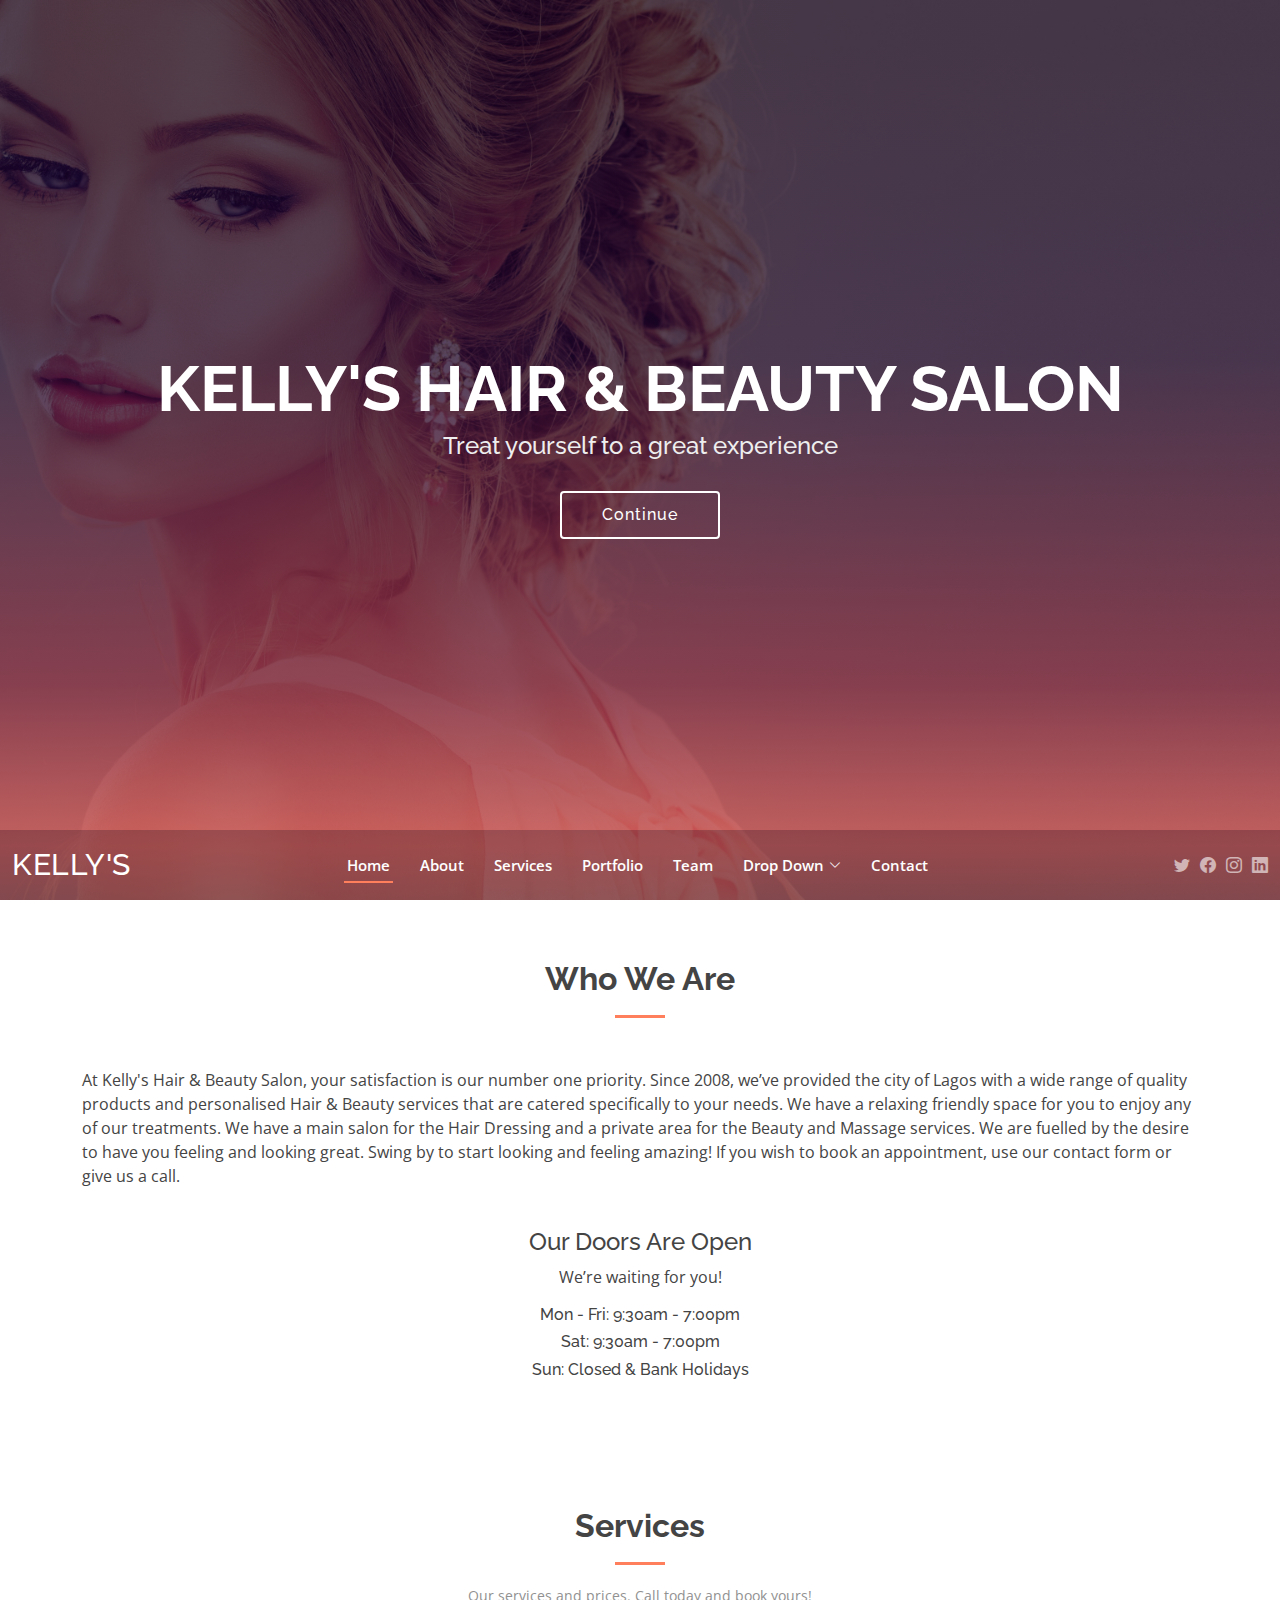
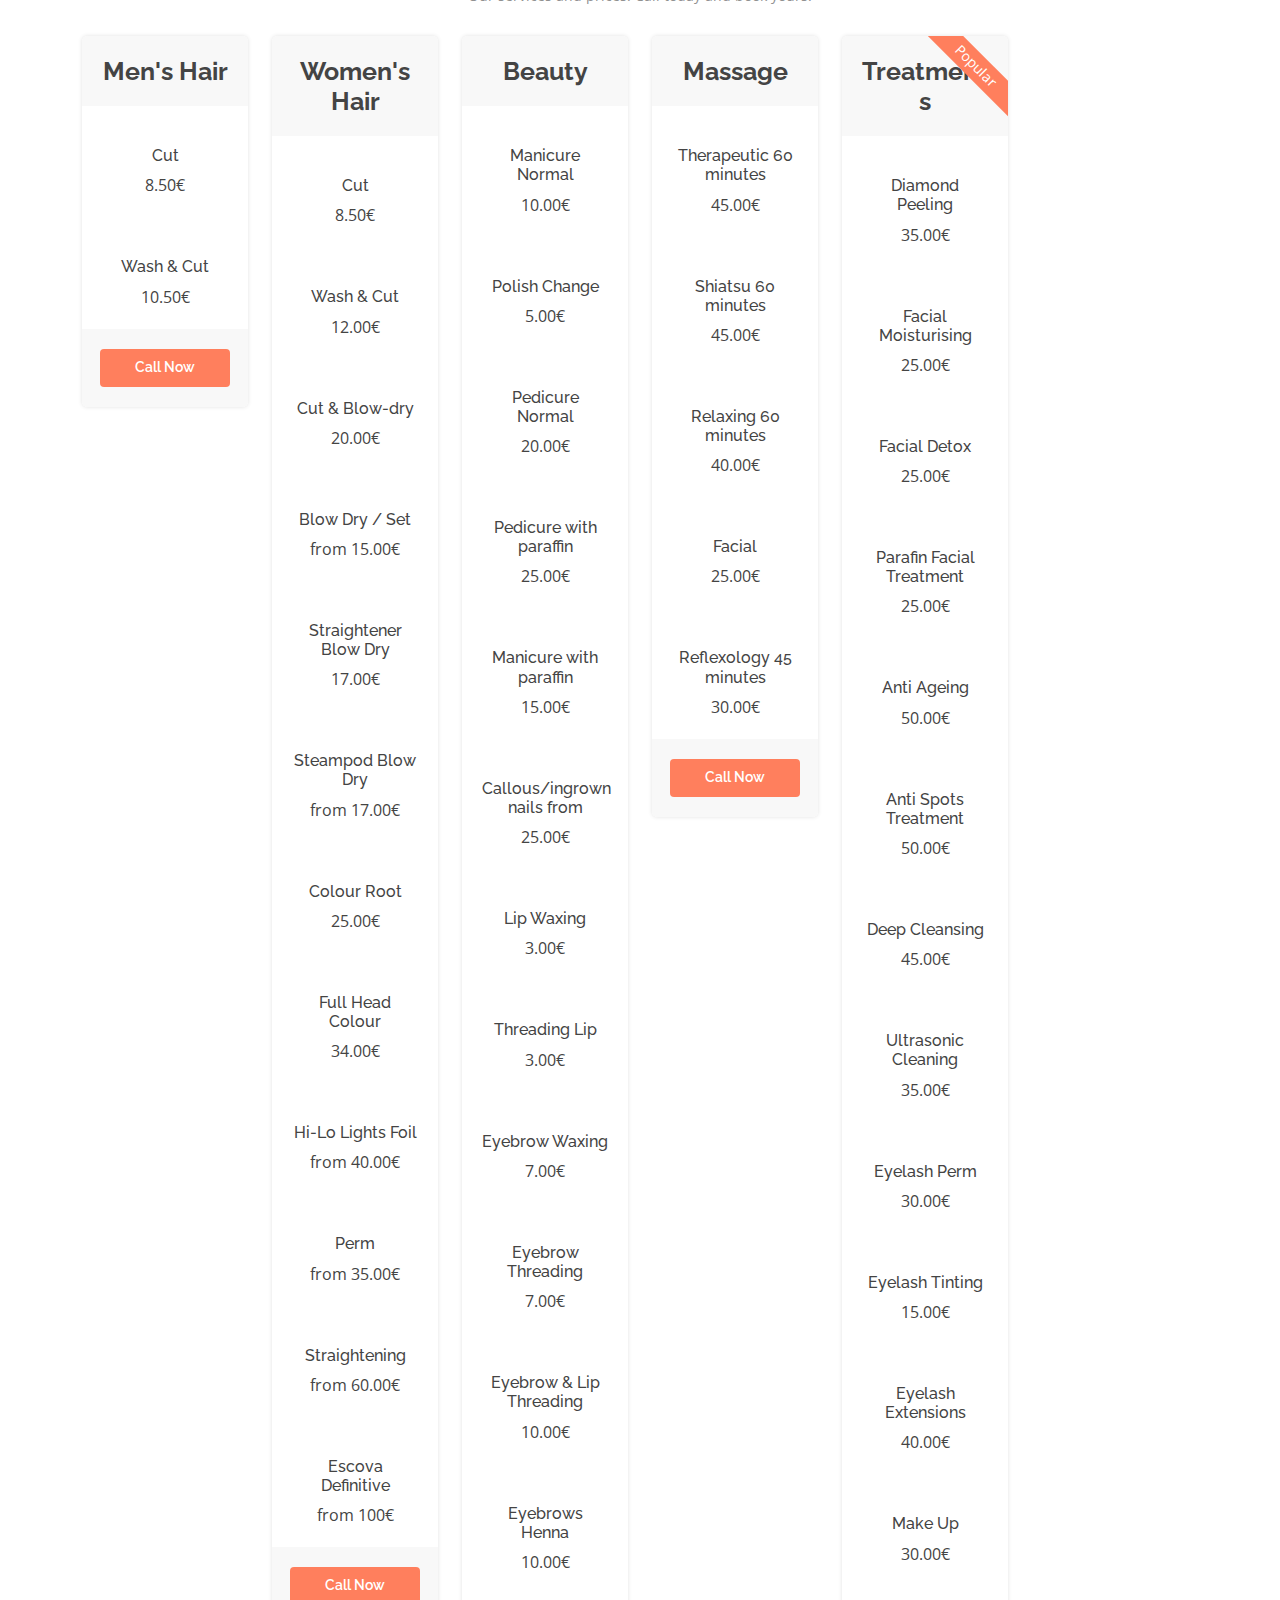
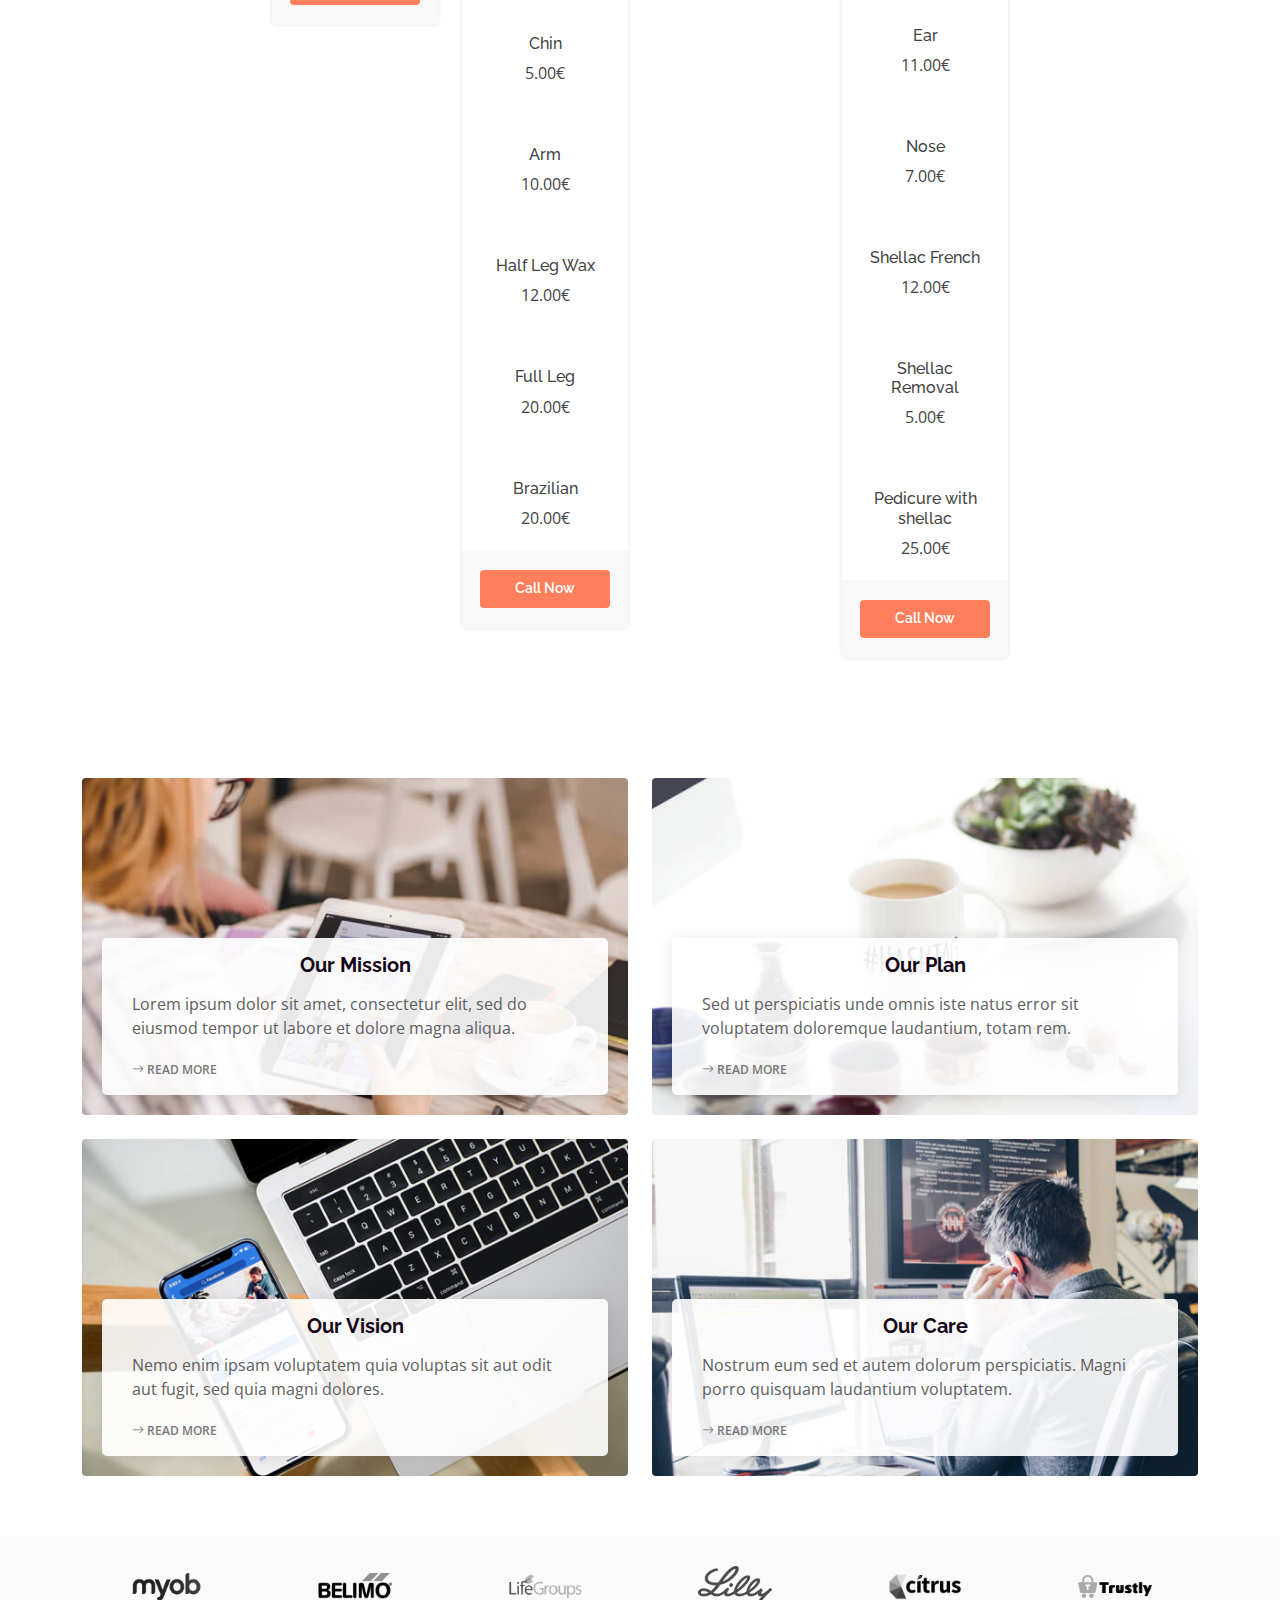
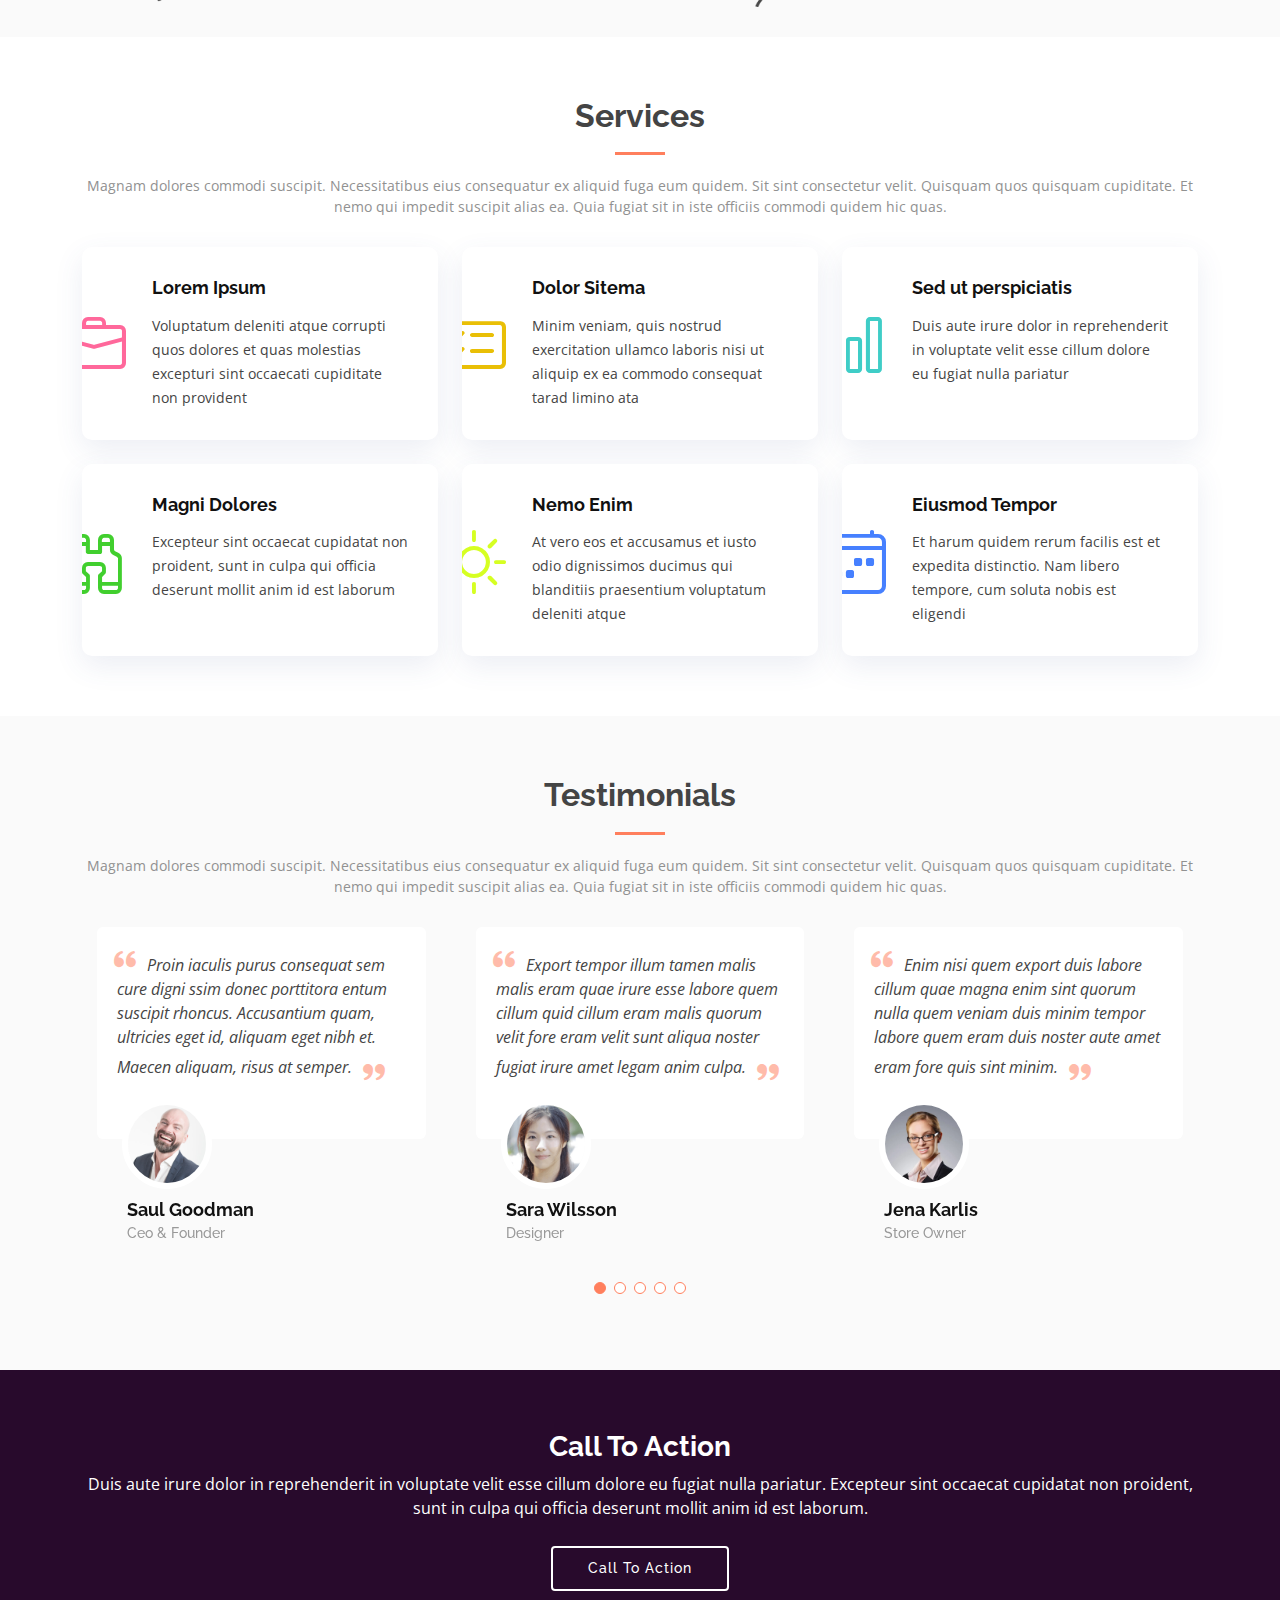
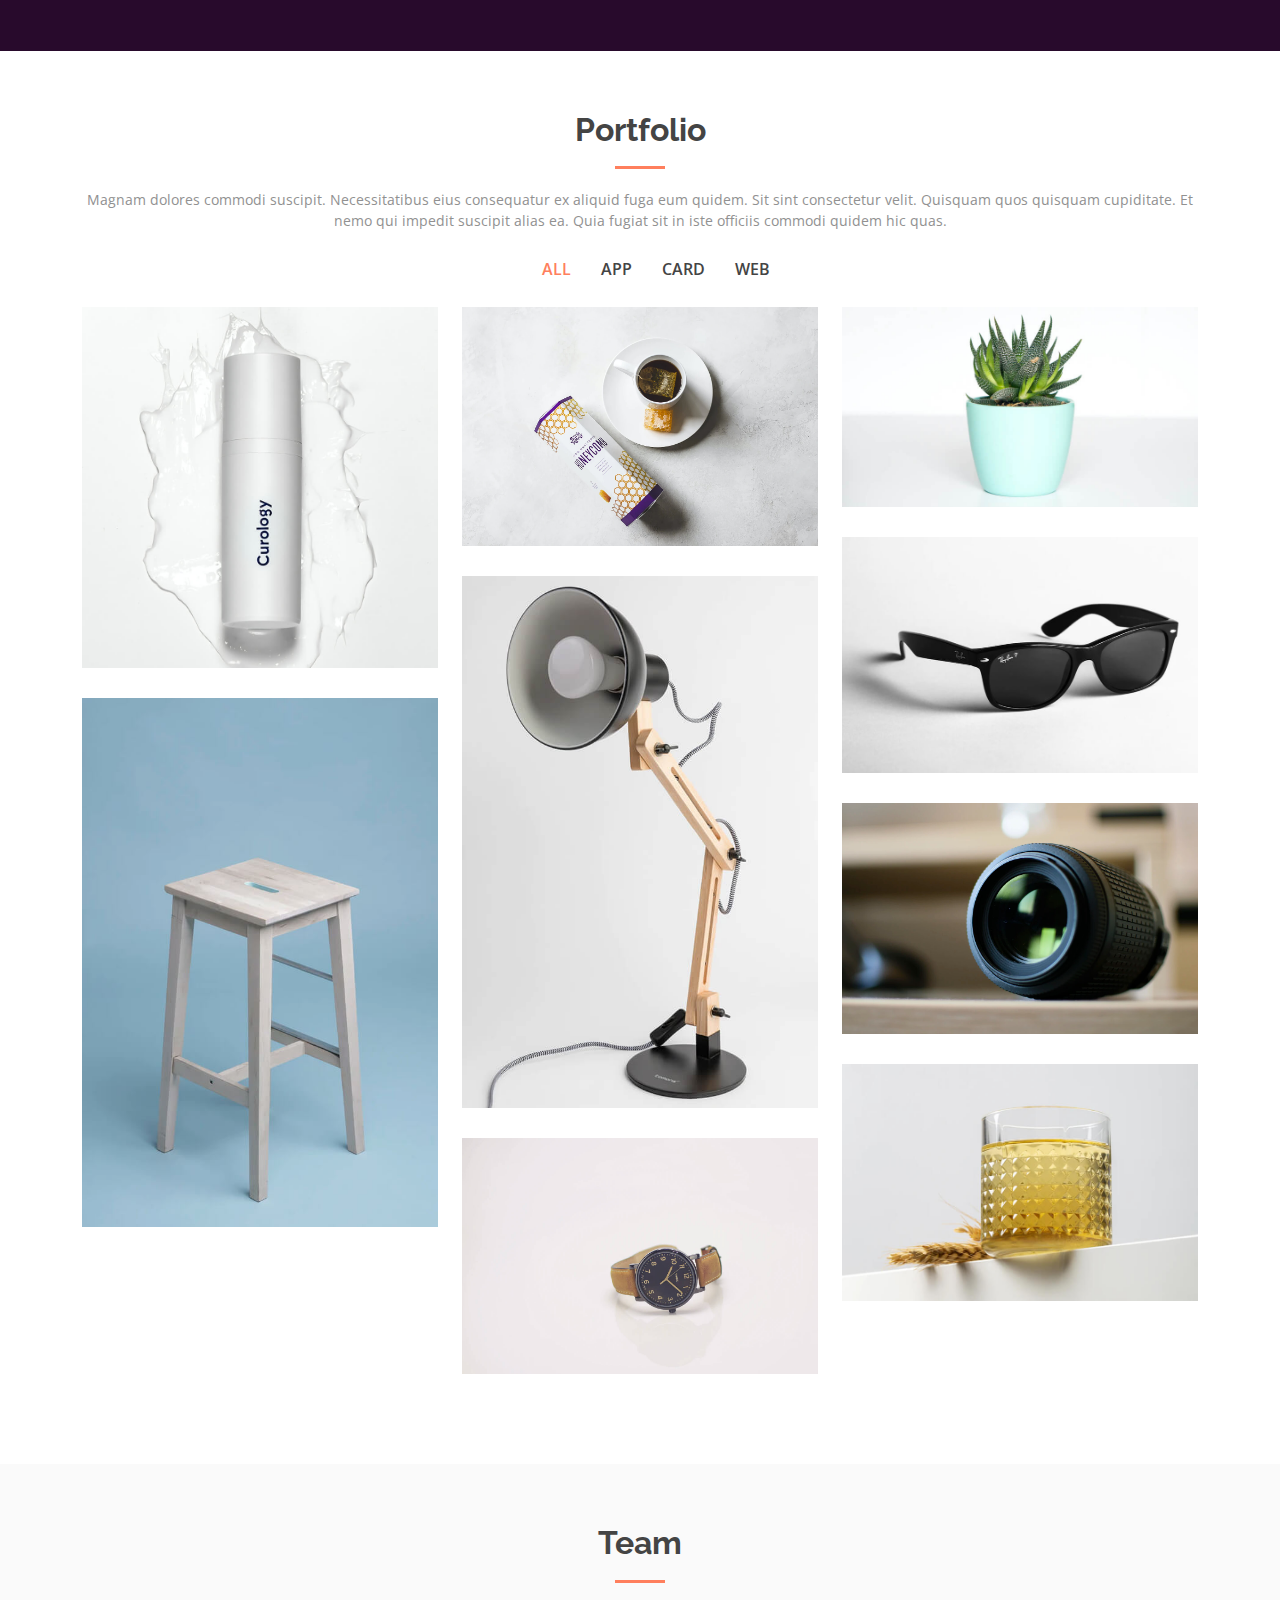
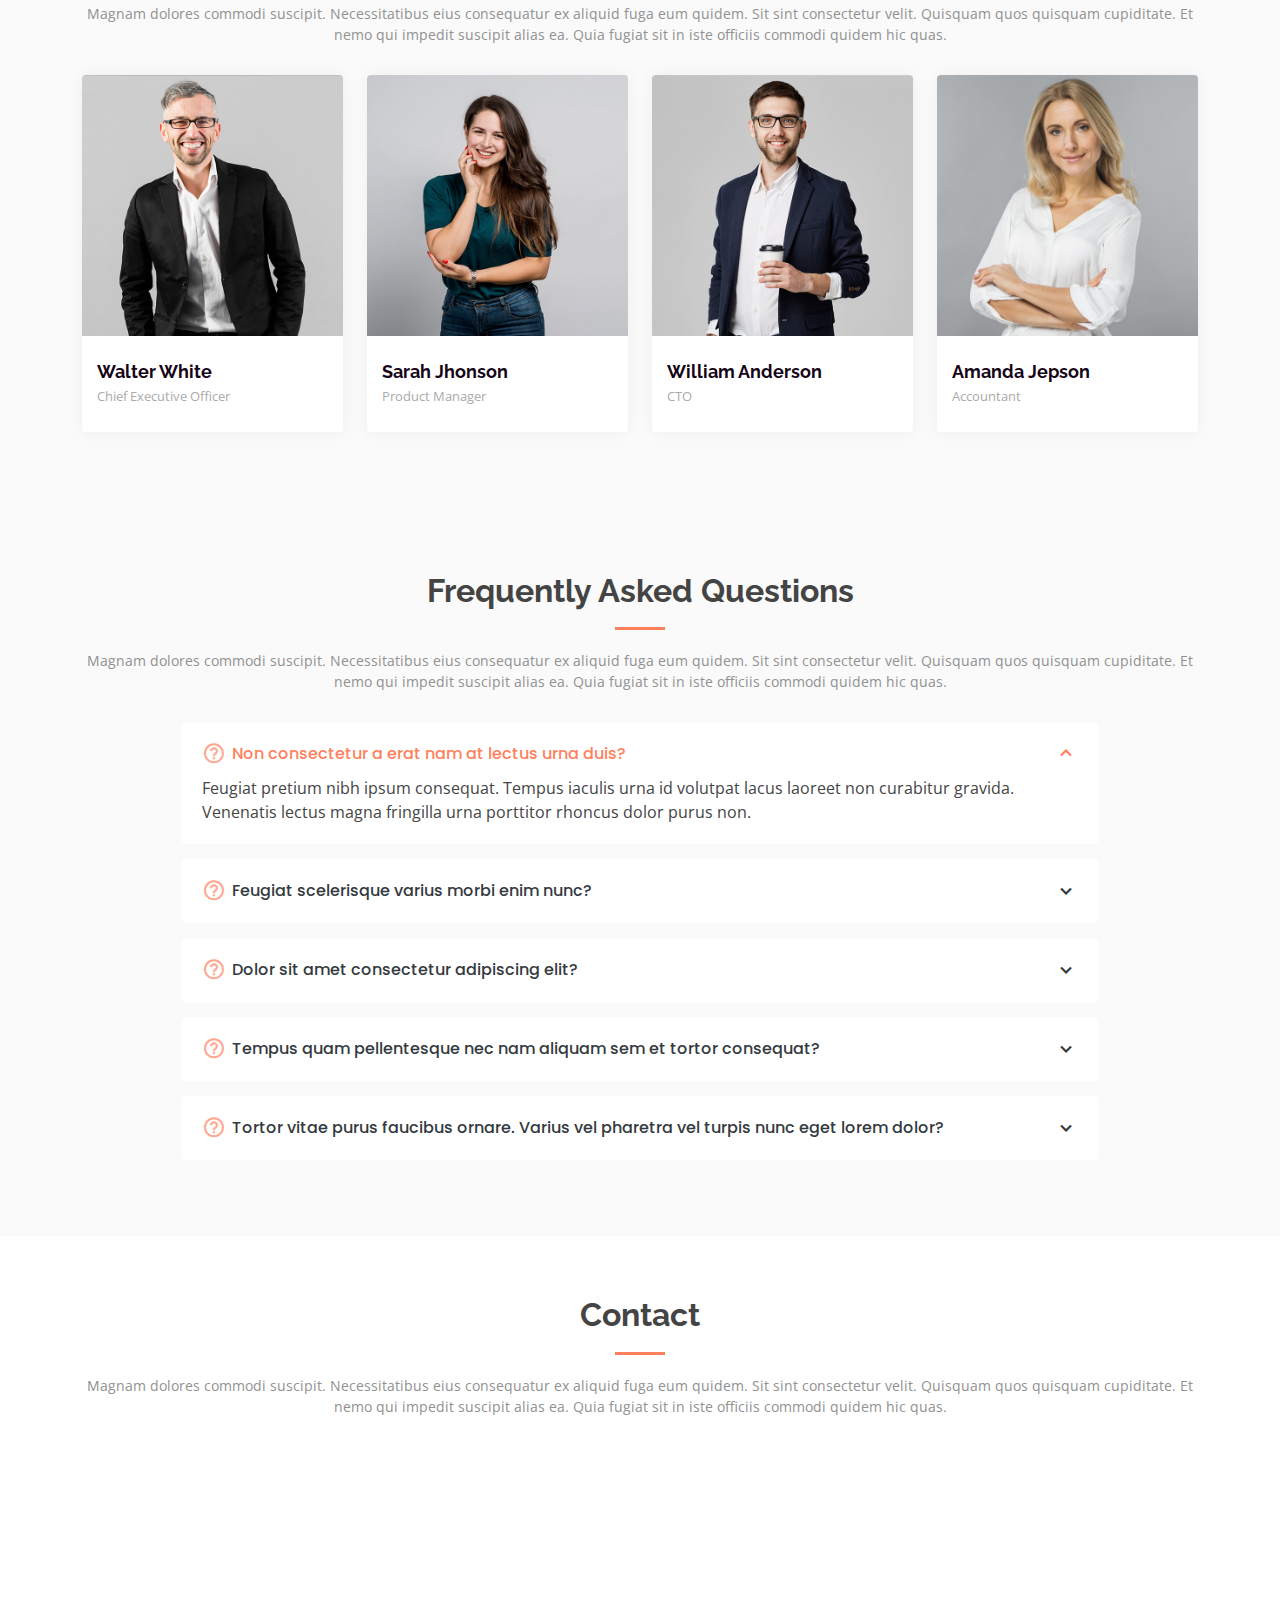
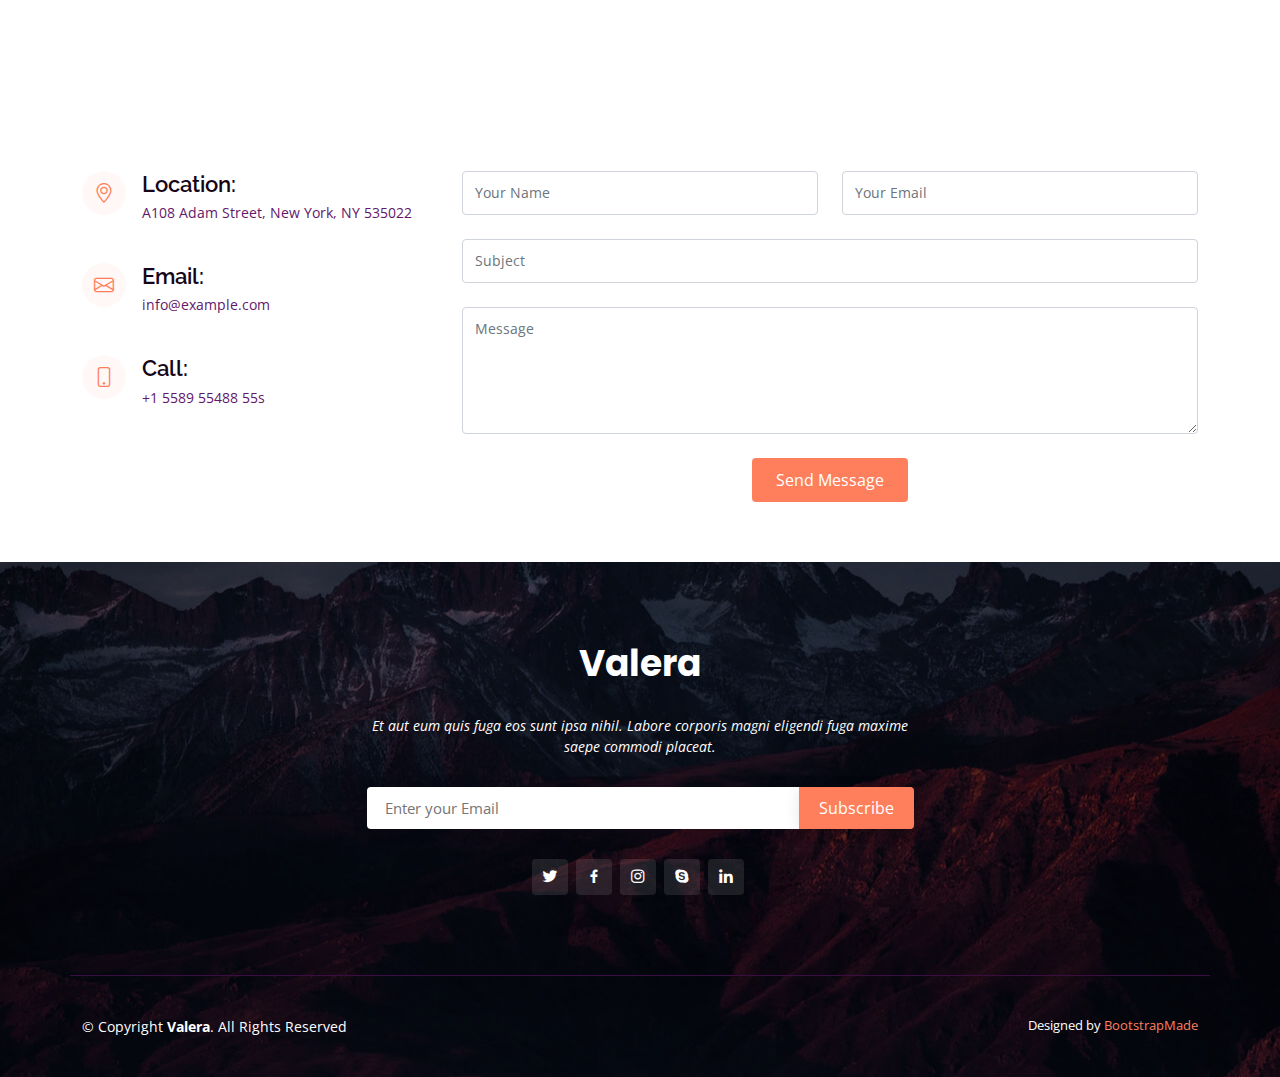
<file: a-linehair-studio/index.html>
<!DOCTYPE html>
<html lang="en">

<head>
  <meta charset="utf-8">
  <meta content="width=device-width, initial-scale=1.0" name="viewport">

  <title>Kelly's Hair & Beauty Salon</title>
  <meta content="" name="description">
  <meta content="" name="keywords">

  <!-- Favicons -->
  <link href="assets/img/favicon.png" rel="icon">
  <link href="assets/img/apple-touch-icon.png" rel="apple-touch-icon">

  <!-- Google Fonts -->
  <link
    href="https://fonts.googleapis.com/css?family=Open+Sans:300,300i,400,400i,600,600i,700,700i|Raleway:300,300i,400,400i,500,500i,600,600i,700,700i|Poppins:300,300i,400,400i,500,500i,600,600i,700,700i"
    rel="stylesheet">

  <!-- Vendor CSS Files -->
  <link href="assets/vendor/bootstrap/css/bootstrap.min.css" rel="stylesheet">
  <link href="assets/vendor/bootstrap-icons/bootstrap-icons.css" rel="stylesheet">
  <link href="assets/vendor/boxicons/css/boxicons.min.css" rel="stylesheet">
  <link href="assets/vendor/glightbox/css/glightbox.min.css" rel="stylesheet">
  <link href="assets/vendor/remixicon/remixicon.css" rel="stylesheet">
  <link href="assets/vendor/swiper/swiper-bundle.min.css" rel="stylesheet">

  <!-- Template Main CSS File -->
  <link href="assets/css/style.css" rel="stylesheet">

  <!-- =======================================================
  * Template Name: Valera - v4.7.0
  * Template URL: https://bootstrapmade.com/valera-free-bootstrap-theme/
  * Author: BootstrapMade.com
  * License: https://bootstrapmade.com/license/
  ======================================================== -->
</head>

<body>

  <!-- ======= Hero Section ======= -->
  <section id="hero">
    <div class="hero-container">
      <h1>Kelly's Hair & Beauty Salon</h1>
      <h2>Treat yourself to a great experience</h2>
      <a href="#about" class="btn-get-started scrollto">Continue</a>
    </div>
  </section><!-- End Hero -->

  <!-- ======= Header ======= -->
  <header id="header" class="d-flex align-items-center ">
    <div class="container-fluid d-flex align-items-center justify-content-lg-between">

      <h1 class="logo me-auto me-lg-0"><a href="index.html">Kelly's</a></h1>
      <!-- Uncomment below if you prefer to use an image logo -->
      <!-- <a href="index.html" class="logo me-auto me-lg-0"><img src="assets/img/logo.png" alt="" class="img-fluid"></a>-->

      <nav id="navbar" class="navbar order-last order-lg-0">
        <ul>
          <li><a class="nav-link scrollto active" href="#hero">Home</a></li>
          <li><a class="nav-link scrollto" href="#about">About</a></li>
          <li><a class="nav-link scrollto" href="#services">Services</a></li>
          <li><a class="nav-link scrollto " href="#portfolio">Portfolio</a></li>
          <li><a class="nav-link scrollto" href="#team">Team</a></li>
          <li class="dropdown"><a href="#"><span>Drop Down</span> <i class="bi bi-chevron-down"></i></a>
            <ul>
              <li><a href="#">Drop Down 1</a></li>
              <li class="dropdown"><a href="#"><span>Deep Drop Down</span> <i class="bi bi-chevron-right"></i></a>
                <ul>
                  <li><a href="#">Deep Drop Down 1</a></li>
                  <li><a href="#">Deep Drop Down 2</a></li>
                  <li><a href="#">Deep Drop Down 3</a></li>
                  <li><a href="#">Deep Drop Down 4</a></li>
                  <li><a href="#">Deep Drop Down 5</a></li>
                </ul>
              </li>
              <li><a href="#">Drop Down 2</a></li>
              <li><a href="#">Drop Down 3</a></li>
              <li><a href="#">Drop Down 4</a></li>
            </ul>
          </li>
          <li><a class="nav-link scrollto" href="#contact">Contact</a></li>
        </ul>
        <i class="bi bi-list mobile-nav-toggle"></i>
      </nav><!-- .navbar -->

      <div class="header-social-links d-flex align-items-center">
        <a href="#" class="twitter"><i class="bi bi-twitter"></i></a>
        <a href="#" class="facebook"><i class="bi bi-facebook"></i></a>
        <a href="#" class="instagram"><i class="bi bi-instagram"></i></a>
        <a href="#" class="linkedin"><i class="bi bi-linkedin"></i></i></a>
      </div>

    </div>
  </header><!-- End Header -->

  <main id="main">

    <!-- ======= About Section ======= -->
    <section id="about" class="about">
      <div class="container">

        <div class="section-title">
          <h2>Who We Are</h2>
        </div>

        <div class="row content">
          <div class="col-lg">
            <p>
              At Kelly's Hair & Beauty Salon, your satisfaction is our number one priority. Since 2008, we’ve provided
              the city of Lagos with a wide range of quality products and personalised Hair & Beauty services that are
              catered specifically to your needs. We have a relaxing friendly space for you to enjoy any of our
              treatments. We have a main salon for the Hair Dressing and a private area for the Beauty and Massage
              services. We are fuelled by the desire to have you feeling and looking great. Swing by to start looking
              and feeling amazing! If you wish to book an appointment, use our contact form or give us a call.
            </p>
          </div>
        </div>
        <div>
          <h4>Our Doors Are Open</h4>
          <p>We’re waiting for you!</p>
          <h6>Mon - Fri: 9:30am - 7:00pm
          </h6>
          <h6>Sat: 9:30am - 7:00pm</h6>
          <h6>Sun: Closed &amp; Bank Holidays</h6>
        </div>

      </div>

    </section><!-- End About Section -->


    <!-- ======= Pricing Section ======= -->
    <section id="pricing" class="pricing">
      <div class="container">

        <div class="section-title">
          <h2>Services</h2>
          <p>Our services and prices. Call today and book yours!</p>
        </div>

        <div class="row">

          <div class="col-lg-2 col-md-6">
            <div class="box">
              <h3>Men's Hair</h3>
              <h4><h6>Cut</h6>8.50€</h4>
              <h4><h6>Wash &amp; Cut</h6>10.50€</h4>
              <div class="btn-wrap">
                <a href="#" class="btn-buy">Call Now</a>
              </div>
            </div>
          </div>

          <div class="col-lg-2 col-md-6 mt-4 mt-md-0">
            <div class="box">
              <h3>Women's Hair</h3>
              <h4><h6>Cut</h6>8.50€</h4>
              <h4><h6>Wash &amp; Cut</h6>12.00€</h4>
              <h4><h6>Cut &amp; Blow-dry</h6>20.00€</h4>
              <h4><h6>Blow Dry / Set</h6>from 15.00€</h4>
              <h4><h6>Straightener Blow Dry</h6>17.00€</h4>
              <h4><h6>Steampod Blow Dry</h6>from 17.00€</h4>
              <h4><h6>Colour Root</h6>25.00€</h4>
              <h4><h6>Full Head Colour</h6>34.00€</h4>
              <h4><h6>Hi-Lo Lights Foil</h6>from 40.00€</h4>
              <h4><h6>Perm</h6>from 35.00€</h4>
              <h4><h6>Straightening</h6>from 60.00€</h4>
              <h4><h6>Escova Definitive</h6>from 100€</h4>
              <div class="btn-wrap">
                <a href="#" class="btn-buy">Call Now</a>
              </div>
            </div>
          </div>

          <div class="col-lg-2 col-md-6 mt-4 mt-lg-0">
            <div class="box">
              <h3>Beauty</h3>
              <h4> <h6> Manicure Normal </h6> 10.00€ </h4>
              <h4> <h6> Polish Change </h6> 5.00€ </h4>
              <h4> <h6> Pedicure Normal </h6> 20.00€ </h4>
              <h4> <h6> Pedicure with paraffin </h6> 25.00€ </h4>
              <h4> <h6> Manicure with paraffin </h6> 15.00€ </h4>
              <h4> <h6> Callous/ingrown nails from </h6> 25.00€ </h4>
              <h4> <h6> Lip Waxing </h6> 3.00€ </h4>
              <h4> <h6> Threading Lip </h6> 3.00€ </h4>
              <h4> <h6> Eyebrow Waxing </h6> 7.00€ </h4>
              <h4> <h6> Eyebrow Threading </h6> 7.00€ </h4>
              <h4> <h6> Eyebrow & Lip Threading </h6> 10.00€ </h4>
              <h4> <h6> Eyebrows Henna </h6> 10.00€ </h4>
              <h4> <h6> Chin </h6> 5.00€ </h4>
              <h4> <h6> Arm </h6> 10.00€ </h4>
              <h4> <h6> Half Leg Wax </h6> 12.00€ </h4>
              <h4> <h6> Full Leg </h6> 20.00€ </h4>
              <h4> <h6> Brazilian </h6> 20.00€ </h4>
              <div class="btn-wrap">
                <a href="#" class="btn-buy">Call Now</a>
              </div>
            </div>
          </div>

          <div class="col-lg-2 col-md-6 mt-4 mt-lg-0">
            <div class="box">
              <h3>Massage</h3>
              <h4> <h6> Therapeutic 60 minutes </h6> 45.00€ </h4>
              <h4> <h6> Shiatsu 60 minutes </h6> 45.00€ </h4>
              <h4> <h6> Relaxing 60 minutes </h6> 40.00€ </h4>
              <h4> <h6> Facial </h6> 25.00€ </h4>
              <h4> <h6> Reflexology 45 minutes </h6> 30.00€ </h4>
              <div class="btn-wrap">
                <a href="#" class="btn-buy">Call Now</a>
              </div>
            </div>
          </div>

          <div class="col-lg-2 col-md-6 mt-4 mt-lg-0">
            <div class="box">
              <span class="advanced">Popular</span>
              <h3>Treatments</h3>
              <h4> <h6> Diamond Peeling </h6> 35.00€ </h4>
              <h4> <h6> Facial Moisturising </h6> 25.00€ </h4>
              <h4> <h6> Facial Detox </h6> 25.00€ </h4>
              <h4> <h6> Parafin Facial Treatment </h6> 25.00€ </h4>
              <h4> <h6> Anti Ageing </h6> 50.00€ </h4>
              <h4> <h6> Anti Spots Treatment </h6> 50.00€ </h4>
              <h4> <h6> Deep Cleansing </h6> 45.00€ </h4>
              <h4> <h6> Ultrasonic Cleaning </h6> 35.00€ </h4>
              <h4> <h6> Eyelash Perm </h6> 30.00€ </h4>
              <h4> <h6> Eyelash Tinting </h6> 15.00€ </h4>
              <h4> <h6> Eyelash Extensions </h6> 40.00€ </h4>
              <h4> <h6> Make Up </h6> 30.00€ </h4>
              <h4> <h6> Ear </h6> 11.00€ </h4>
              <h4> <h6> Nose </h6> 7.00€ </h4>
              <h4> <h6> Shellac French </h6> 12.00€ </h4>
              <h4> <h6> Shellac Removal </h6> 5.00€ </h4>
              <h4> <h6> Pedicure with shellac </h6> 25.00€ </h4>
              <div class="btn-wrap">
                <a href="#" class="btn-buy">Call Now</a>
              </div>
            </div>
          </div>

        </div>

      </div>
    </section><!-- End Pricing Section -->

    <!-- ======= Our Values Section ======= -->
    <section id="our-values" class="our-values">
      <div class="container">

        <div class="row">
          <div class="col-md-6 d-flex align-items-stretch">
            <div class="card" style='background-image: url("assets/img/our-values-1.jpg");'>
              <div class="card-body">
                <h5 class="card-title"><a href="">Our Mission</a></h5>
                <p class="card-text">Lorem ipsum dolor sit amet, consectetur elit, sed do eiusmod tempor ut labore et
                  dolore magna aliqua.</p>
                <div class="read-more"><a href="#"><i class="bi bi-arrow-right"></i> Read More</a></div>
              </div>
            </div>
          </div>
          <div class="col-md-6 d-flex align-items-stretch mt-4 mt-md-0">
            <div class="card" style='background-image: url("assets/img/our-values-2.jpg");'>
              <div class="card-body">
                <h5 class="card-title"><a href="">Our Plan</a></h5>
                <p class="card-text">Sed ut perspiciatis unde omnis iste natus error sit voluptatem doloremque
                  laudantium, totam rem.</p>
                <div class="read-more"><a href="#"><i class="bi bi-arrow-right"></i> Read More</a></div>
              </div>
            </div>

          </div>
          <div class="col-md-6 d-flex align-items-stretch mt-4">
            <div class="card" style='background-image: url("assets/img/our-values-3.jpg");'>
              <div class="card-body">
                <h5 class="card-title"><a href="">Our Vision</a></h5>
                <p class="card-text">Nemo enim ipsam voluptatem quia voluptas sit aut odit aut fugit, sed quia magni
                  dolores.</p>
                <div class="read-more"><a href="#"><i class="bi bi-arrow-right"></i> Read More</a></div>
              </div>
            </div>
          </div>
          <div class="col-md-6 d-flex align-items-stretch mt-4">
            <div class="card" style='background-image: url("assets/img/our-values-4.jpg");'>
              <div class="card-body">
                <h5 class="card-title"><a href="">Our Care</a></h5>
                <p class="card-text">Nostrum eum sed et autem dolorum perspiciatis. Magni porro quisquam laudantium
                  voluptatem.</p>
                <div class="read-more"><a href="#"><i class="bi bi-arrow-right"></i> Read More</a></div>
              </div>
            </div>
          </div>
        </div>

      </div>
    </section><!-- End Our Values Section -->

    <!-- ======= Clients Section ======= -->
    <section id="clients" class="clients section-bg">
      <div class="container">

        <div class="row">

          <div class="col-lg-2 col-md-4 col-6 d-flex align-items-center justify-content-center">
            <img src="assets/img/clients/client-1.png" class="img-fluid" alt="">
          </div>

          <div class="col-lg-2 col-md-4 col-6 d-flex align-items-center justify-content-center">
            <img src="assets/img/clients/client-2.png" class="img-fluid" alt="">
          </div>

          <div class="col-lg-2 col-md-4 col-6 d-flex align-items-center justify-content-center">
            <img src="assets/img/clients/client-3.png" class="img-fluid" alt="">
          </div>

          <div class="col-lg-2 col-md-4 col-6 d-flex align-items-center justify-content-center">
            <img src="assets/img/clients/client-4.png" class="img-fluid" alt="">
          </div>

          <div class="col-lg-2 col-md-4 col-6 d-flex align-items-center justify-content-center">
            <img src="assets/img/clients/client-5.png" class="img-fluid" alt="">
          </div>

          <div class="col-lg-2 col-md-4 col-6 d-flex align-items-center justify-content-center">
            <img src="assets/img/clients/client-6.png" class="img-fluid" alt="">
          </div>

        </div>

      </div>
    </section><!-- End Clients Section -->

    <!-- ======= Services Section ======= -->
    <section id="services" class="services">
      <div class="container">

        <div class="section-title">
          <h2>Services</h2>
          <p>Magnam dolores commodi suscipit. Necessitatibus eius consequatur ex aliquid fuga eum quidem. Sit sint
            consectetur velit. Quisquam quos quisquam cupiditate. Et nemo qui impedit suscipit alias ea. Quia fugiat sit
            in iste officiis commodi quidem hic quas.</p>
        </div>

        <div class="row">
          <div class="col-lg-4 col-md-6">
            <div class="icon-box">
              <div class="icon"><i class="bi bi-briefcase" style="color: #ff689b;"></i></div>
              <h4 class="title"><a href="">Lorem Ipsum</a></h4>
              <p class="description">Voluptatum deleniti atque corrupti quos dolores et quas molestias excepturi sint
                occaecati cupiditate non provident</p>
            </div>
          </div>
          <div class="col-lg-4 col-md-6 mt-4 mt-md-0">
            <div class="icon-box">
              <div class="icon"><i class="bi bi-card-checklist" style="color: #e9bf06;"></i></div>
              <h4 class="title"><a href="">Dolor Sitema</a></h4>
              <p class="description">Minim veniam, quis nostrud exercitation ullamco laboris nisi ut aliquip ex ea
                commodo consequat tarad limino ata</p>
            </div>
          </div>

          <div class="col-lg-4 col-md-6 mt-4 mt-lg-0">
            <div class="icon-box">
              <div class="icon"><i class="bi bi-bar-chart" style="color: #3fcdc7;"></i></div>
              <h4 class="title"><a href="">Sed ut perspiciatis</a></h4>
              <p class="description">Duis aute irure dolor in reprehenderit in voluptate velit esse cillum dolore eu
                fugiat nulla pariatur</p>
            </div>
          </div>
          <div class="col-lg-4 col-md-6 mt-4">
            <div class="icon-box">
              <div class="icon"><i class="bi bi-binoculars" style="color:#41cf2e;"></i></div>
              <h4 class="title"><a href="">Magni Dolores</a></h4>
              <p class="description">Excepteur sint occaecat cupidatat non proident, sunt in culpa qui officia deserunt
                mollit anim id est laborum</p>
            </div>
          </div>

          <div class="col-lg-4 col-md-6 mt-4">
            <div class="icon-box">
              <div class="icon"><i class="bi bi-brightness-high" style="color: #d6ff22;"></i></div>
              <h4 class="title"><a href="">Nemo Enim</a></h4>
              <p class="description">At vero eos et accusamus et iusto odio dignissimos ducimus qui blanditiis
                praesentium voluptatum deleniti atque</p>
            </div>
          </div>
          <div class="col-lg-4 col-md-6 mt-4">
            <div class="icon-box">
              <div class="icon"><i class="bi bi-calendar4-week" style="color: #4680ff;"></i></div>
              <h4 class="title"><a href="">Eiusmod Tempor</a></h4>
              <p class="description">Et harum quidem rerum facilis est et expedita distinctio. Nam libero tempore, cum
                soluta nobis est eligendi</p>
            </div>
          </div>
        </div>

      </div>
    </section><!-- End Services Section -->

    <!-- ======= Testimonials Section ======= -->
    <section id="testimonials" class="testimonials section-bg">
      <div class="container">

        <div class="section-title">
          <h2>Testimonials</h2>
          <p>Magnam dolores commodi suscipit. Necessitatibus eius consequatur ex aliquid fuga eum quidem. Sit sint
            consectetur velit. Quisquam quos quisquam cupiditate. Et nemo qui impedit suscipit alias ea. Quia fugiat sit
            in iste officiis commodi quidem hic quas.</p>
        </div>

        <div class="testimonials-slider swiper" data-aos="fade-up" data-aos-delay="100">
          <div class="swiper-wrapper">

            <div class="swiper-slide">
              <div class="testimonial-item">
                <p>
                  <i class="bx bxs-quote-alt-left quote-icon-left"></i>
                  Proin iaculis purus consequat sem cure digni ssim donec porttitora entum suscipit rhoncus. Accusantium
                  quam, ultricies eget id, aliquam eget nibh et. Maecen aliquam, risus at semper.
                  <i class="bx bxs-quote-alt-right quote-icon-right"></i>
                </p>
                <img src="assets/img/testimonials/testimonials-1.jpg" class="testimonial-img" alt="">
                <h3>Saul Goodman</h3>
                <h4>Ceo &amp; Founder</h4>
              </div>
            </div><!-- End testimonial item -->

            <div class="swiper-slide">
              <div class="testimonial-item">
                <p>
                  <i class="bx bxs-quote-alt-left quote-icon-left"></i>
                  Export tempor illum tamen malis malis eram quae irure esse labore quem cillum quid cillum eram malis
                  quorum velit fore eram velit sunt aliqua noster fugiat irure amet legam anim culpa.
                  <i class="bx bxs-quote-alt-right quote-icon-right"></i>
                </p>
                <img src="assets/img/testimonials/testimonials-2.jpg" class="testimonial-img" alt="">
                <h3>Sara Wilsson</h3>
                <h4>Designer</h4>
              </div>
            </div><!-- End testimonial item -->

            <div class="swiper-slide">
              <div class="testimonial-item">
                <p>
                  <i class="bx bxs-quote-alt-left quote-icon-left"></i>
                  Enim nisi quem export duis labore cillum quae magna enim sint quorum nulla quem veniam duis minim
                  tempor labore quem eram duis noster aute amet eram fore quis sint minim.
                  <i class="bx bxs-quote-alt-right quote-icon-right"></i>
                </p>
                <img src="assets/img/testimonials/testimonials-3.jpg" class="testimonial-img" alt="">
                <h3>Jena Karlis</h3>
                <h4>Store Owner</h4>
              </div>
            </div><!-- End testimonial item -->

            <div class="swiper-slide">
              <div class="testimonial-item">
                <p>
                  <i class="bx bxs-quote-alt-left quote-icon-left"></i>
                  Fugiat enim eram quae cillum dolore dolor amet nulla culpa multos export minim fugiat minim velit
                  minim dolor enim duis veniam ipsum anim magna sunt elit fore quem dolore labore illum veniam.
                  <i class="bx bxs-quote-alt-right quote-icon-right"></i>
                </p>
                <img src="assets/img/testimonials/testimonials-4.jpg" class="testimonial-img" alt="">
                <h3>Matt Brandon</h3>
                <h4>Freelancer</h4>
              </div>
            </div><!-- End testimonial item -->

            <div class="swiper-slide">
              <div class="testimonial-item">
                <p>
                  <i class="bx bxs-quote-alt-left quote-icon-left"></i>
                  Quis quorum aliqua sint quem legam fore sunt eram irure aliqua veniam tempor noster veniam enim culpa
                  labore duis sunt culpa nulla illum cillum fugiat legam esse veniam culpa fore nisi cillum quid.
                  <i class="bx bxs-quote-alt-right quote-icon-right"></i>
                </p>
                <img src="assets/img/testimonials/testimonials-5.jpg" class="testimonial-img" alt="">
                <h3>John Larson</h3>
                <h4>Entrepreneur</h4>
              </div>
            </div><!-- End testimonial item -->

          </div>
          <div class="swiper-pagination"></div>
        </div>

      </div>
    </section><!-- End Testimonials Section -->

    <!-- ======= Cta Section ======= -->
    <section id="cta" class="cta">
      <div class="container">

        <div class="text-center">
          <h3>Call To Action</h3>
          <p> Duis aute irure dolor in reprehenderit in voluptate velit esse cillum dolore eu fugiat nulla pariatur.
            Excepteur sint occaecat cupidatat non proident, sunt in culpa qui officia deserunt mollit anim id est
            laborum.</p>
          <a class="cta-btn" href="#">Call To Action</a>
        </div>

      </div>
    </section><!-- End Cta Section -->

    <!-- ======= Portfolio Section ======= -->
    <section id="portfolio" class="portfolio">
      <div class="container">

        <div class="section-title">
          <h2>Portfolio</h2>
          <p>Magnam dolores commodi suscipit. Necessitatibus eius consequatur ex aliquid fuga eum quidem. Sit sint
            consectetur velit. Quisquam quos quisquam cupiditate. Et nemo qui impedit suscipit alias ea. Quia fugiat sit
            in iste officiis commodi quidem hic quas.</p>
        </div>

        <ul id="portfolio-flters" class="d-flex justify-content-center">
          <li data-filter="*" class="filter-active">All</li>
          <li data-filter=".filter-app">App</li>
          <li data-filter=".filter-card">Card</li>
          <li data-filter=".filter-web">Web</li>
        </ul>

        <div class="row portfolio-container">

          <div class="col-lg-4 col-md-6 portfolio-item filter-app">
            <div class="portfolio-img"><img src="assets/img/portfolio/portfolio-1.jpg" class="img-fluid" alt=""></div>
            <div class="portfolio-info">
              <h4>App 1</h4>
              <p>App</p>
              <a href="assets/img/portfolio/portfolio-1.jpg" data-gallery="portfolioGallery"
                class="portfolio-lightbox preview-link" title="App 1"><i class="bx bx-plus"></i></a>
              <a href="portfolio-details.html" class="details-link" title="More Details"><i class="bx bx-link"></i></a>
            </div>
          </div>

          <div class="col-lg-4 col-md-6 portfolio-item filter-web">
            <div class="portfolio-img"><img src="assets/img/portfolio/portfolio-2.jpg" class="img-fluid" alt=""></div>
            <div class="portfolio-info">
              <h4>Web 3</h4>
              <p>Web</p>
              <a href="assets/img/portfolio/portfolio-2.jpg" data-gallery="portfolioGallery"
                class="portfolio-lightbox preview-link" title="Web 3"><i class="bx bx-plus"></i></a>
              <a href="portfolio-details.html" class="details-link" title="More Details"><i class="bx bx-link"></i></a>
            </div>
          </div>

          <div class="col-lg-4 col-md-6 portfolio-item filter-app">
            <div class="portfolio-img"><img src="assets/img/portfolio/portfolio-3.jpg" class="img-fluid" alt=""></div>
            <div class="portfolio-info">
              <h4>App 2</h4>
              <p>App</p>
              <a href="assets/img/portfolio/portfolio-3.jpg" data-gallery="portfolioGallery"
                class="portfolio-lightbox preview-link" title="App 2"><i class="bx bx-plus"></i></a>
              <a href="portfolio-details.html" class="details-link" title="More Details"><i class="bx bx-link"></i></a>
            </div>
          </div>

          <div class="col-lg-4 col-md-6 portfolio-item filter-card">
            <div class="portfolio-img"><img src="assets/img/portfolio/portfolio-4.jpg" class="img-fluid" alt=""></div>
            <div class="portfolio-info">
              <h4>Card 2</h4>
              <p>Card</p>
              <a href="assets/img/portfolio/portfolio-4.jpg" data-gallery="portfolioGallery"
                class="portfolio-lightbox preview-link" title="Card 2"><i class="bx bx-plus"></i></a>
              <a href="portfolio-details.html" class="details-link" title="More Details"><i class="bx bx-link"></i></a>
            </div>
          </div>

          <div class="col-lg-4 col-md-6 portfolio-item filter-web">
            <div class="portfolio-img"><img src="assets/img/portfolio/portfolio-5.jpg" class="img-fluid" alt=""></div>
            <div class="portfolio-info">
              <h4>Web 2</h4>
              <p>Web</p>
              <a href="assets/img/portfolio/portfolio-5.jpg" data-gallery="portfolioGallery"
                class="portfolio-lightbox preview-link" title="Web 2"><i class="bx bx-plus"></i></a>
              <a href="portfolio-details.html" class="details-link" title="More Details"><i class="bx bx-link"></i></a>
            </div>
          </div>

          <div class="col-lg-4 col-md-6 portfolio-item filter-app">
            <div class="portfolio-img"><img src="assets/img/portfolio/portfolio-6.jpg" class="img-fluid" alt=""></div>
            <div class="portfolio-info">
              <h4>App 3</h4>
              <p>App</p>
              <a href="assets/img/portfolio/portfolio-6.jpg" data-gallery="portfolioGallery"
                class="portfolio-lightbox preview-link" title="App 3"><i class="bx bx-plus"></i></a>
              <a href="portfolio-details.html" class="details-link" title="More Details"><i class="bx bx-link"></i></a>
            </div>
          </div>

          <div class="col-lg-4 col-md-6 portfolio-item filter-card">
            <div class="portfolio-img"><img src="assets/img/portfolio/portfolio-7.jpg" class="img-fluid" alt=""></div>
            <div class="portfolio-info">
              <h4>Card 1</h4>
              <p>Card</p>
              <a href="assets/img/portfolio/portfolio-7.jpg" data-gallery="portfolioGallery"
                class="portfolio-lightbox preview-link" title="Card 1"><i class="bx bx-plus"></i></a>
              <a href="portfolio-details.html" class="details-link" title="More Details"><i class="bx bx-link"></i></a>
            </div>
          </div>

          <div class="col-lg-4 col-md-6 portfolio-item filter-card">
            <div class="portfolio-img"><img src="assets/img/portfolio/portfolio-8.jpg" class="img-fluid" alt=""></div>
            <div class="portfolio-info">
              <h4>Card 3</h4>
              <p>Card</p>
              <a href="assets/img/portfolio/portfolio-8.jpg" data-gallery="portfolioGallery"
                class="portfolio-lightbox preview-link" title="Card 3"><i class="bx bx-plus"></i></a>
              <a href="portfolio-details.html" class="details-link" title="More Details"><i class="bx bx-link"></i></a>
            </div>
          </div>

          <div class="col-lg-4 col-md-6 portfolio-item filter-web">
            <div class="portfolio-img"><img src="assets/img/portfolio/portfolio-9.jpg" class="img-fluid" alt=""></div>
            <div class="portfolio-info">
              <h4>Web 3</h4>
              <p>Web</p>
              <a href="assets/img/portfolio/portfolio-9.jpg" data-gallery="portfolioGallery"
                class="portfolio-lightbox preview-link" title="Web 3"><i class="bx bx-plus"></i></a>
              <a href="portfolio-details.html" class="details-link" title="More Details"><i class="bx bx-link"></i></a>
            </div>
          </div>

        </div>

      </div>
    </section><!-- End Portfolio Section -->

    <!-- ======= Team Section ======= -->
    <section id="team" class="team section-bg">
      <div class="container">

        <div class="section-title">
          <h2>Team</h2>
          <p>Magnam dolores commodi suscipit. Necessitatibus eius consequatur ex aliquid fuga eum quidem. Sit sint
            consectetur velit. Quisquam quos quisquam cupiditate. Et nemo qui impedit suscipit alias ea. Quia fugiat sit
            in iste officiis commodi quidem hic quas.</p>
        </div>

        <div class="row">

          <div class="col-lg-3 col-md-6 d-flex align-items-stretch">
            <div class="member">
              <div class="member-img">
                <img src="assets/img/team/team-1.jpg" class="img-fluid" alt="">
                <div class="social">
                  <a href=""><i class="bi bi-twitter"></i></a>
                  <a href=""><i class="bi bi-facebook"></i></a>
                  <a href=""><i class="bi bi-instagram"></i></a>
                  <a href=""><i class="bi bi-linkedin"></i></a>
                </div>
              </div>
              <div class="member-info">
                <h4>Walter White</h4>
                <span>Chief Executive Officer</span>
              </div>
            </div>
          </div>

          <div class="col-lg-3 col-md-6 d-flex align-items-stretch">
            <div class="member">
              <div class="member-img">
                <img src="assets/img/team/team-2.jpg" class="img-fluid" alt="">
                <div class="social">
                  <a href=""><i class="bi bi-twitter"></i></a>
                  <a href=""><i class="bi bi-facebook"></i></a>
                  <a href=""><i class="bi bi-instagram"></i></a>
                  <a href=""><i class="bi bi-linkedin"></i></a>
                </div>
              </div>
              <div class="member-info">
                <h4>Sarah Jhonson</h4>
                <span>Product Manager</span>
              </div>
            </div>
          </div>

          <div class="col-lg-3 col-md-6 d-flex align-items-stretch">
            <div class="member">
              <div class="member-img">
                <img src="assets/img/team/team-3.jpg" class="img-fluid" alt="">
                <div class="social">
                  <a href=""><i class="bi bi-twitter"></i></a>
                  <a href=""><i class="bi bi-facebook"></i></a>
                  <a href=""><i class="bi bi-instagram"></i></a>
                  <a href=""><i class="bi bi-linkedin"></i></a>
                </div>
              </div>
              <div class="member-info">
                <h4>William Anderson</h4>
                <span>CTO</span>
              </div>
            </div>
          </div>

          <div class="col-lg-3 col-md-6 d-flex align-items-stretch">
            <div class="member">
              <div class="member-img">
                <img src="assets/img/team/team-4.jpg" class="img-fluid" alt="">
                <div class="social">
                  <a href=""><i class="bi bi-twitter"></i></a>
                  <a href=""><i class="bi bi-facebook"></i></a>
                  <a href=""><i class="bi bi-instagram"></i></a>
                  <a href=""><i class="bi bi-linkedin"></i></a>
                </div>
              </div>
              <div class="member-info">
                <h4>Amanda Jepson</h4>
                <span>Accountant</span>
              </div>
            </div>
          </div>

        </div>

      </div>
    </section><!-- End Team Section -->

    <!-- ======= Frequently Asked Questions Section ======= -->
    <section id="faq" class="faq section-bg">
      <div class="container">

        <div class="section-title">
          <h2>Frequently Asked Questions</h2>
          <p>Magnam dolores commodi suscipit. Necessitatibus eius consequatur ex aliquid fuga eum quidem. Sit sint
            consectetur velit. Quisquam quos quisquam cupiditate. Et nemo qui impedit suscipit alias ea. Quia fugiat sit
            in iste officiis commodi quidem hic quas.</p>
        </div>

        <div class="faq-list">
          <ul>
            <li data-aos="fade-up">
              <i class="bx bx-help-circle icon-help"></i> <a data-bs-toggle="collapse" class="collapse"
                data-bs-target="#faq-list-1">Non consectetur a erat nam at lectus urna duis? <i
                  class="bx bx-chevron-down icon-show"></i><i class="bx bx-chevron-up icon-close"></i></a>
              <div id="faq-list-1" class="collapse show" data-bs-parent=".faq-list">
                <p>
                  Feugiat pretium nibh ipsum consequat. Tempus iaculis urna id volutpat lacus laoreet non curabitur
                  gravida. Venenatis lectus magna fringilla urna porttitor rhoncus dolor purus non.
                </p>
              </div>
            </li>

            <li data-aos="fade-up" data-aos-delay="100">
              <i class="bx bx-help-circle icon-help"></i> <a data-bs-toggle="collapse" data-bs-target="#faq-list-2"
                class="collapsed">Feugiat scelerisque varius morbi enim nunc? <i
                  class="bx bx-chevron-down icon-show"></i><i class="bx bx-chevron-up icon-close"></i></a>
              <div id="faq-list-2" class="collapse" data-bs-parent=".faq-list">
                <p>
                  Dolor sit amet consectetur adipiscing elit pellentesque habitant morbi. Id interdum velit laoreet id
                  donec ultrices. Fringilla phasellus faucibus scelerisque eleifend donec pretium. Est pellentesque elit
                  ullamcorper dignissim. Mauris ultrices eros in cursus turpis massa tincidunt dui.
                </p>
              </div>
            </li>

            <li data-aos="fade-up" data-aos-delay="200">
              <i class="bx bx-help-circle icon-help"></i> <a data-bs-toggle="collapse" data-bs-target="#faq-list-3"
                class="collapsed">Dolor sit amet consectetur adipiscing elit? <i
                  class="bx bx-chevron-down icon-show"></i><i class="bx bx-chevron-up icon-close"></i></a>
              <div id="faq-list-3" class="collapse" data-bs-parent=".faq-list">
                <p>
                  Eleifend mi in nulla posuere sollicitudin aliquam ultrices sagittis orci. Faucibus pulvinar elementum
                  integer enim. Sem nulla pharetra diam sit amet nisl suscipit. Rutrum tellus pellentesque eu tincidunt.
                  Lectus urna duis convallis convallis tellus. Urna molestie at elementum eu facilisis sed odio morbi
                  quis
                </p>
              </div>
            </li>

            <li data-aos="fade-up" data-aos-delay="300">
              <i class="bx bx-help-circle icon-help"></i> <a data-bs-toggle="collapse" data-bs-target="#faq-list-4"
                class="collapsed">Tempus quam pellentesque nec nam aliquam sem et tortor consequat? <i
                  class="bx bx-chevron-down icon-show"></i><i class="bx bx-chevron-up icon-close"></i></a>
              <div id="faq-list-4" class="collapse" data-bs-parent=".faq-list">
                <p>
                  Molestie a iaculis at erat pellentesque adipiscing commodo. Dignissim suspendisse in est ante in. Nunc
                  vel risus commodo viverra maecenas accumsan. Sit amet nisl suscipit adipiscing bibendum est. Purus
                  gravida quis blandit turpis cursus in.
                </p>
              </div>
            </li>

            <li data-aos="fade-up" data-aos-delay="400">
              <i class="bx bx-help-circle icon-help"></i> <a data-bs-toggle="collapse" data-bs-target="#faq-list-5"
                class="collapsed">Tortor vitae purus faucibus ornare. Varius vel pharetra vel turpis nunc eget lorem
                dolor? <i class="bx bx-chevron-down icon-show"></i><i class="bx bx-chevron-up icon-close"></i></a>
              <div id="faq-list-5" class="collapse" data-bs-parent=".faq-list">
                <p>
                  Laoreet sit amet cursus sit amet dictum sit amet justo. Mauris vitae ultricies leo integer malesuada
                  nunc vel. Tincidunt eget nullam non nisi est sit amet. Turpis nunc eget lorem dolor sed. Ut venenatis
                  tellus in metus vulputate eu scelerisque.
                </p>
              </div>
            </li>

          </ul>
        </div>

      </div>
    </section><!-- End Frequently Asked Questions Section -->

    <!-- ======= Contact Section ======= -->
    <section id="contact" class="contact">
      <div class="container">

        <div class="section-title">
          <h2>Contact</h2>
          <p>Magnam dolores commodi suscipit. Necessitatibus eius consequatur ex aliquid fuga eum quidem. Sit sint
            consectetur velit. Quisquam quos quisquam cupiditate. Et nemo qui impedit suscipit alias ea. Quia fugiat sit
            in iste officiis commodi quidem hic quas.</p>
        </div>

        <div>
          <iframe style="border:0; width: 100%; height: 270px;"
            src="https://www.google.com/maps/embed?pb=!1m14!1m8!1m3!1d12097.433213460943!2d-74.0062269!3d40.7101282!3m2!1i1024!2i768!4f13.1!3m3!1m2!1s0x0%3A0xb89d1fe6bc499443!2sDowntown+Conference+Center!5e0!3m2!1smk!2sbg!4v1539943755621"
            frameborder="0" allowfullscreen></iframe>
        </div>

        <div class="row mt-5">

          <div class="col-lg-4">
            <div class="info">
              <div class="address">
                <i class="bi bi-geo-alt"></i>
                <h4>Location:</h4>
                <p>A108 Adam Street, New York, NY 535022</p>
              </div>

              <div class="email">
                <i class="bi bi-envelope"></i>
                <h4>Email:</h4>
                <p>info@example.com</p>
              </div>

              <div class="phone">
                <i class="bi bi-phone"></i>
                <h4>Call:</h4>
                <p>+1 5589 55488 55s</p>
              </div>

            </div>

          </div>

          <div class="col-lg-8 mt-5 mt-lg-0">

            <form action="forms/contact.php" method="post" role="form" class="php-email-form">
              <div class="row">
                <div class="col-md-6 form-group">
                  <input type="text" name="name" class="form-control" id="name" placeholder="Your Name" required>
                </div>
                <div class="col-md-6 form-group mt-3 mt-md-0">
                  <input type="email" class="form-control" name="email" id="email" placeholder="Your Email" required>
                </div>
              </div>
              <div class="form-group mt-3">
                <input type="text" class="form-control" name="subject" id="subject" placeholder="Subject" required>
              </div>
              <div class="form-group mt-3">
                <textarea class="form-control" name="message" rows="5" placeholder="Message" required></textarea>
              </div>
              <div class="my-3">
                <div class="loading">Loading</div>
                <div class="error-message"></div>
                <div class="sent-message">Your message has been sent. Thank you!</div>
              </div>
              <div class="text-center"><button type="submit">Send Message</button></div>
            </form>

          </div>

        </div>

      </div>
    </section><!-- End Contact Section -->

  </main><!-- End #main -->

  <!-- ======= Footer ======= -->
  <footer id="footer">

    <div class="footer-top">

      <div class="container">

        <div class="row  justify-content-center">
          <div class="col-lg-6">
            <h3>Valera</h3>
            <p>Et aut eum quis fuga eos sunt ipsa nihil. Labore corporis magni eligendi fuga maxime saepe commodi
              placeat.</p>
          </div>
        </div>

        <div class="row footer-newsletter justify-content-center">
          <div class="col-lg-6">
            <form action="" method="post">
              <input type="email" name="email" placeholder="Enter your Email"><input type="submit" value="Subscribe">
            </form>
          </div>
        </div>

        <div class="social-links">
          <a href="#" class="twitter"><i class="bx bxl-twitter"></i></a>
          <a href="#" class="facebook"><i class="bx bxl-facebook"></i></a>
          <a href="#" class="instagram"><i class="bx bxl-instagram"></i></a>
          <a href="#" class="google-plus"><i class="bx bxl-skype"></i></a>
          <a href="#" class="linkedin"><i class="bx bxl-linkedin"></i></a>
        </div>

      </div>
    </div>

    <div class="container footer-bottom clearfix">
      <div class="copyright">
        &copy; Copyright <strong><span>Valera</span></strong>. All Rights Reserved
      </div>
      <div class="credits">
        <!-- All the links in the footer should remain intact. -->
        <!-- You can delete the links only if you purchased the pro version. -->
        <!-- Licensing information: https://bootstrapmade.com/license/ -->
        <!-- Purchase the pro version with working PHP/AJAX contact form: https://bootstrapmade.com/valera-free-bootstrap-theme/ -->
        Designed by <a href="https://bootstrapmade.com/">BootstrapMade</a>
      </div>
    </div>
  </footer><!-- End Footer -->

  <div id="preloader"></div>
  <a href="#" class="back-to-top d-flex align-items-center justify-content-center"><i
      class="bi bi-arrow-up-short"></i></a>

  <!-- Vendor JS Files -->
  <script src="assets/vendor/purecounter/purecounter.js"></script>
  <script src="assets/vendor/bootstrap/js/bootstrap.bundle.min.js"></script>
  <script src="assets/vendor/glightbox/js/glightbox.min.js"></script>
  <script src="assets/vendor/isotope-layout/isotope.pkgd.min.js"></script>
  <script src="assets/vendor/swiper/swiper-bundle.min.js"></script>
  <script src="assets/vendor/php-email-form/validate.js"></script>

  <!-- Template Main JS File -->
  <script src="assets/js/main.js"></script>

</body>

</html>
</file>
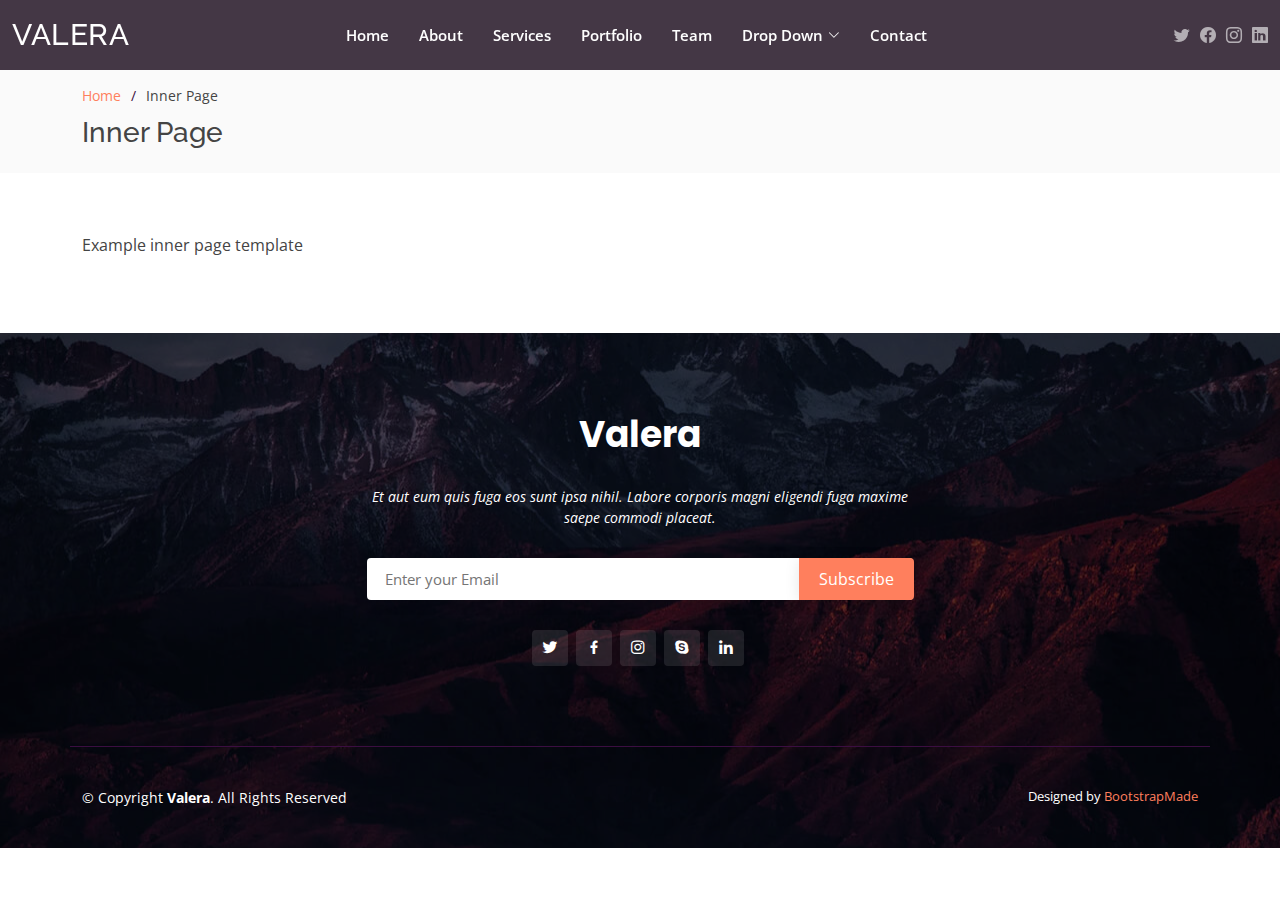
<file: a-linehair-studio/inner-page.html>
<!DOCTYPE html>
<html lang="en">

<head>
  <meta charset="utf-8">
  <meta content="width=device-width, initial-scale=1.0" name="viewport">

  <title>Inner Page - Valera Bootstrap Template</title>
  <meta content="" name="description">
  <meta content="" name="keywords">

  <!-- Favicons -->
  <link href="assets/img/favicon.png" rel="icon">
  <link href="assets/img/apple-touch-icon.png" rel="apple-touch-icon">

  <!-- Google Fonts -->
  <link href="https://fonts.googleapis.com/css?family=Open+Sans:300,300i,400,400i,600,600i,700,700i|Raleway:300,300i,400,400i,500,500i,600,600i,700,700i|Poppins:300,300i,400,400i,500,500i,600,600i,700,700i" rel="stylesheet">

  <!-- Vendor CSS Files -->
  <link href="assets/vendor/bootstrap/css/bootstrap.min.css" rel="stylesheet">
  <link href="assets/vendor/bootstrap-icons/bootstrap-icons.css" rel="stylesheet">
  <link href="assets/vendor/boxicons/css/boxicons.min.css" rel="stylesheet">
  <link href="assets/vendor/glightbox/css/glightbox.min.css" rel="stylesheet">
  <link href="assets/vendor/remixicon/remixicon.css" rel="stylesheet">
  <link href="assets/vendor/swiper/swiper-bundle.min.css" rel="stylesheet">

  <!-- Template Main CSS File -->
  <link href="assets/css/style.css" rel="stylesheet">

  <!-- =======================================================
  * Template Name: Valera - v4.7.0
  * Template URL: https://bootstrapmade.com/valera-free-bootstrap-theme/
  * Author: BootstrapMade.com
  * License: https://bootstrapmade.com/license/
  ======================================================== -->
</head>

<body>

  <!-- ======= Header ======= -->
  <header id="header" class="d-flex align-items-center header-inner-pages">
    <div class="container-fluid d-flex align-items-center justify-content-lg-between">

      <h1 class="logo me-auto me-lg-0"><a href="index.html">Valera</a></h1>
      <!-- Uncomment below if you prefer to use an image logo -->
      <!-- <a href="index.html" class="logo me-auto me-lg-0"><img src="assets/img/logo.png" alt="" class="img-fluid"></a>-->

      <nav id="navbar" class="navbar order-last order-lg-0">
        <ul>
          <li><a class="nav-link scrollto " href="#hero">Home</a></li>
          <li><a class="nav-link scrollto" href="#about">About</a></li>
          <li><a class="nav-link scrollto" href="#services">Services</a></li>
          <li><a class="nav-link scrollto " href="#portfolio">Portfolio</a></li>
          <li><a class="nav-link scrollto" href="#team">Team</a></li>
          <li class="dropdown"><a href="#"><span>Drop Down</span> <i class="bi bi-chevron-down"></i></a>
            <ul>
              <li><a href="#">Drop Down 1</a></li>
              <li class="dropdown"><a href="#"><span>Deep Drop Down</span> <i class="bi bi-chevron-right"></i></a>
                <ul>
                  <li><a href="#">Deep Drop Down 1</a></li>
                  <li><a href="#">Deep Drop Down 2</a></li>
                  <li><a href="#">Deep Drop Down 3</a></li>
                  <li><a href="#">Deep Drop Down 4</a></li>
                  <li><a href="#">Deep Drop Down 5</a></li>
                </ul>
              </li>
              <li><a href="#">Drop Down 2</a></li>
              <li><a href="#">Drop Down 3</a></li>
              <li><a href="#">Drop Down 4</a></li>
            </ul>
          </li>
          <li><a class="nav-link scrollto" href="#contact">Contact</a></li>
        </ul>
        <i class="bi bi-list mobile-nav-toggle"></i>
      </nav><!-- .navbar -->

      <div class="header-social-links d-flex align-items-center">
        <a href="#" class="twitter"><i class="bi bi-twitter"></i></a>
        <a href="#" class="facebook"><i class="bi bi-facebook"></i></a>
        <a href="#" class="instagram"><i class="bi bi-instagram"></i></a>
        <a href="#" class="linkedin"><i class="bi bi-linkedin"></i></i></a>
      </div>

    </div>
  </header><!-- End Header -->

  <main id="main">

    <!-- ======= Breadcrumbs ======= -->
    <section id="breadcrumbs" class="breadcrumbs">
      <div class="container">

        <ol>
          <li><a href="index.html">Home</a></li>
          <li>Inner Page</li>
        </ol>
        <h2>Inner Page</h2>

      </div>
    </section><!-- End Breadcrumbs -->

    <section class="inner-page">
      <div class="container">
        <p>
          Example inner page template
        </p>
      </div>
    </section>

  </main><!-- End #main -->

  <!-- ======= Footer ======= -->
  <footer id="footer">

    <div class="footer-top">

      <div class="container">

        <div class="row  justify-content-center">
          <div class="col-lg-6">
            <h3>Valera</h3>
            <p>Et aut eum quis fuga eos sunt ipsa nihil. Labore corporis magni eligendi fuga maxime saepe commodi placeat.</p>
          </div>
        </div>

        <div class="row footer-newsletter justify-content-center">
          <div class="col-lg-6">
            <form action="" method="post">
              <input type="email" name="email" placeholder="Enter your Email"><input type="submit" value="Subscribe">
            </form>
          </div>
        </div>

        <div class="social-links">
          <a href="#" class="twitter"><i class="bx bxl-twitter"></i></a>
          <a href="#" class="facebook"><i class="bx bxl-facebook"></i></a>
          <a href="#" class="instagram"><i class="bx bxl-instagram"></i></a>
          <a href="#" class="google-plus"><i class="bx bxl-skype"></i></a>
          <a href="#" class="linkedin"><i class="bx bxl-linkedin"></i></a>
        </div>

      </div>
    </div>

    <div class="container footer-bottom clearfix">
      <div class="copyright">
        &copy; Copyright <strong><span>Valera</span></strong>. All Rights Reserved
      </div>
      <div class="credits">
        <!-- All the links in the footer should remain intact. -->
        <!-- You can delete the links only if you purchased the pro version. -->
        <!-- Licensing information: https://bootstrapmade.com/license/ -->
        <!-- Purchase the pro version with working PHP/AJAX contact form: https://bootstrapmade.com/valera-free-bootstrap-theme/ -->
        Designed by <a href="https://bootstrapmade.com/">BootstrapMade</a>
      </div>
    </div>
  </footer><!-- End Footer -->

  <div id="preloader"></div>
  <a href="#" class="back-to-top d-flex align-items-center justify-content-center"><i class="bi bi-arrow-up-short"></i></a>

  <!-- Vendor JS Files -->
  <script src="assets/vendor/purecounter/purecounter.js"></script>
  <script src="assets/vendor/bootstrap/js/bootstrap.bundle.min.js"></script>
  <script src="assets/vendor/glightbox/js/glightbox.min.js"></script>
  <script src="assets/vendor/isotope-layout/isotope.pkgd.min.js"></script>
  <script src="assets/vendor/swiper/swiper-bundle.min.js"></script>
  <script src="assets/vendor/php-email-form/validate.js"></script>

  <!-- Template Main JS File -->
  <script src="assets/js/main.js"></script>

</body>

</html>
</file>
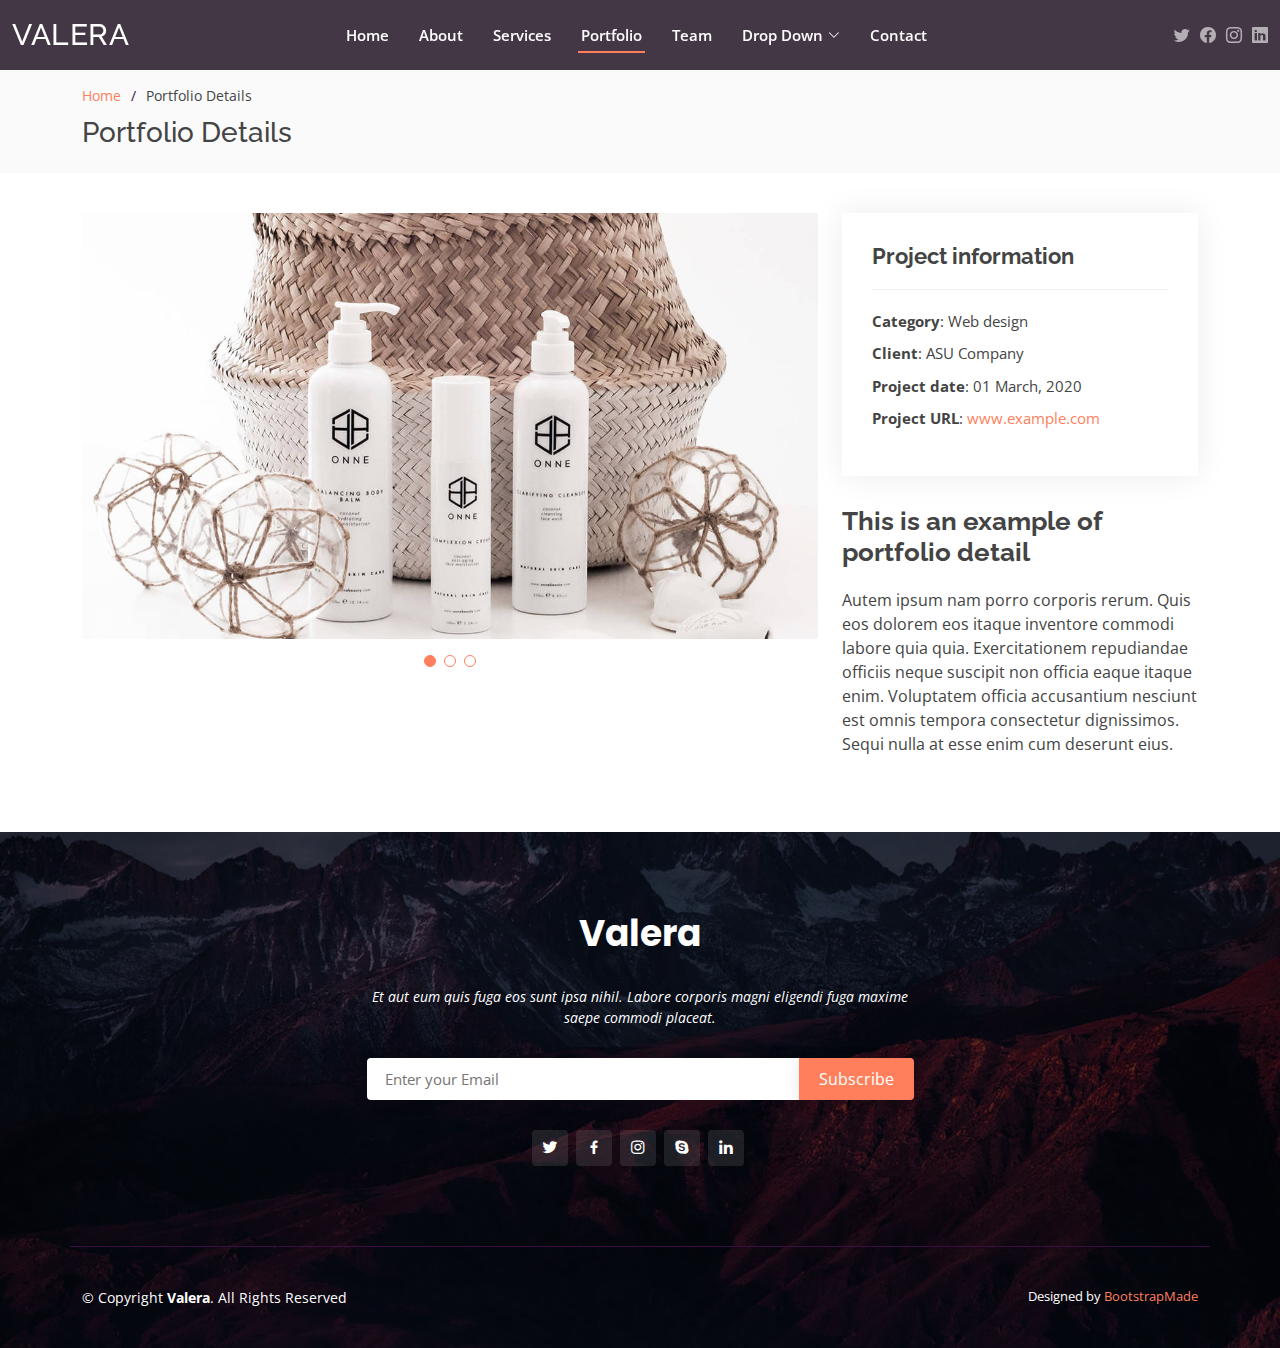
<file: a-linehair-studio/portfolio-details.html>
<!DOCTYPE html>
<html lang="en">

<head>
  <meta charset="utf-8">
  <meta content="width=device-width, initial-scale=1.0" name="viewport">

  <title>Portfolio Details - Valera Bootstrap Template</title>
  <meta content="" name="description">
  <meta content="" name="keywords">

  <!-- Favicons -->
  <link href="assets/img/favicon.png" rel="icon">
  <link href="assets/img/apple-touch-icon.png" rel="apple-touch-icon">

  <!-- Google Fonts -->
  <link href="https://fonts.googleapis.com/css?family=Open+Sans:300,300i,400,400i,600,600i,700,700i|Raleway:300,300i,400,400i,500,500i,600,600i,700,700i|Poppins:300,300i,400,400i,500,500i,600,600i,700,700i" rel="stylesheet">

  <!-- Vendor CSS Files -->
  <link href="assets/vendor/bootstrap/css/bootstrap.min.css" rel="stylesheet">
  <link href="assets/vendor/bootstrap-icons/bootstrap-icons.css" rel="stylesheet">
  <link href="assets/vendor/boxicons/css/boxicons.min.css" rel="stylesheet">
  <link href="assets/vendor/glightbox/css/glightbox.min.css" rel="stylesheet">
  <link href="assets/vendor/remixicon/remixicon.css" rel="stylesheet">
  <link href="assets/vendor/swiper/swiper-bundle.min.css" rel="stylesheet">

  <!-- Template Main CSS File -->
  <link href="assets/css/style.css" rel="stylesheet">

  <!-- =======================================================
  * Template Name: Valera - v4.7.0
  * Template URL: https://bootstrapmade.com/valera-free-bootstrap-theme/
  * Author: BootstrapMade.com
  * License: https://bootstrapmade.com/license/
  ======================================================== -->
</head>

<body>

  <!-- ======= Header ======= -->
  <header id="header" class="d-flex align-items-center header-inner-pages">
    <div class="container-fluid d-flex align-items-center justify-content-lg-between">

      <h1 class="logo me-auto me-lg-0"><a href="index.html">Valera</a></h1>
      <!-- Uncomment below if you prefer to use an image logo -->
      <!-- <a href="index.html" class="logo me-auto me-lg-0"><img src="assets/img/logo.png" alt="" class="img-fluid"></a>-->

      <nav id="navbar" class="navbar order-last order-lg-0">
        <ul>
          <li><a class="nav-link scrollto " href="#hero">Home</a></li>
          <li><a class="nav-link scrollto" href="#about">About</a></li>
          <li><a class="nav-link scrollto" href="#services">Services</a></li>
          <li><a class="nav-link scrollto active" href="#portfolio">Portfolio</a></li>
          <li><a class="nav-link scrollto" href="#team">Team</a></li>
          <li class="dropdown"><a href="#"><span>Drop Down</span> <i class="bi bi-chevron-down"></i></a>
            <ul>
              <li><a href="#">Drop Down 1</a></li>
              <li class="dropdown"><a href="#"><span>Deep Drop Down</span> <i class="bi bi-chevron-right"></i></a>
                <ul>
                  <li><a href="#">Deep Drop Down 1</a></li>
                  <li><a href="#">Deep Drop Down 2</a></li>
                  <li><a href="#">Deep Drop Down 3</a></li>
                  <li><a href="#">Deep Drop Down 4</a></li>
                  <li><a href="#">Deep Drop Down 5</a></li>
                </ul>
              </li>
              <li><a href="#">Drop Down 2</a></li>
              <li><a href="#">Drop Down 3</a></li>
              <li><a href="#">Drop Down 4</a></li>
            </ul>
          </li>
          <li><a class="nav-link scrollto" href="#contact">Contact</a></li>
        </ul>
        <i class="bi bi-list mobile-nav-toggle"></i>
      </nav><!-- .navbar -->

      <div class="header-social-links d-flex align-items-center">
        <a href="#" class="twitter"><i class="bi bi-twitter"></i></a>
        <a href="#" class="facebook"><i class="bi bi-facebook"></i></a>
        <a href="#" class="instagram"><i class="bi bi-instagram"></i></a>
        <a href="#" class="linkedin"><i class="bi bi-linkedin"></i></i></a>
      </div>

    </div>
  </header><!-- End Header -->

  <main id="main">

    <!-- ======= Breadcrumbs ======= -->
    <section id="breadcrumbs" class="breadcrumbs">
      <div class="container">

        <ol>
          <li><a href="index.html">Home</a></li>
          <li>Portfolio Details</li>
        </ol>
        <h2>Portfolio Details</h2>

      </div>
    </section><!-- End Breadcrumbs -->

    <!-- ======= Portfolio Details Section ======= -->
    <section id="portfolio-details" class="portfolio-details">
      <div class="container">

        <div class="row gy-4">

          <div class="col-lg-8">
            <div class="portfolio-details-slider swiper">
              <div class="swiper-wrapper align-items-center">

                <div class="swiper-slide">
                  <img src="assets/img/portfolio/portfolio-details-1.jpg" alt="">
                </div>

                <div class="swiper-slide">
                  <img src="assets/img/portfolio/portfolio-details-2.jpg" alt="">
                </div>

                <div class="swiper-slide">
                  <img src="assets/img/portfolio/portfolio-details-3.jpg" alt="">
                </div>

              </div>
              <div class="swiper-pagination"></div>
            </div>
          </div>

          <div class="col-lg-4">
            <div class="portfolio-info">
              <h3>Project information</h3>
              <ul>
                <li><strong>Category</strong>: Web design</li>
                <li><strong>Client</strong>: ASU Company</li>
                <li><strong>Project date</strong>: 01 March, 2020</li>
                <li><strong>Project URL</strong>: <a href="#">www.example.com</a></li>
              </ul>
            </div>
            <div class="portfolio-description">
              <h2>This is an example of portfolio detail</h2>
              <p>
                Autem ipsum nam porro corporis rerum. Quis eos dolorem eos itaque inventore commodi labore quia quia. Exercitationem repudiandae officiis neque suscipit non officia eaque itaque enim. Voluptatem officia accusantium nesciunt est omnis tempora consectetur dignissimos. Sequi nulla at esse enim cum deserunt eius.
              </p>
            </div>
          </div>

        </div>

      </div>
    </section><!-- End Portfolio Details Section -->

  </main><!-- End #main -->

  <!-- ======= Footer ======= -->
  <footer id="footer">

    <div class="footer-top">

      <div class="container">

        <div class="row  justify-content-center">
          <div class="col-lg-6">
            <h3>Valera</h3>
            <p>Et aut eum quis fuga eos sunt ipsa nihil. Labore corporis magni eligendi fuga maxime saepe commodi placeat.</p>
          </div>
        </div>

        <div class="row footer-newsletter justify-content-center">
          <div class="col-lg-6">
            <form action="" method="post">
              <input type="email" name="email" placeholder="Enter your Email"><input type="submit" value="Subscribe">
            </form>
          </div>
        </div>

        <div class="social-links">
          <a href="#" class="twitter"><i class="bx bxl-twitter"></i></a>
          <a href="#" class="facebook"><i class="bx bxl-facebook"></i></a>
          <a href="#" class="instagram"><i class="bx bxl-instagram"></i></a>
          <a href="#" class="google-plus"><i class="bx bxl-skype"></i></a>
          <a href="#" class="linkedin"><i class="bx bxl-linkedin"></i></a>
        </div>

      </div>
    </div>

    <div class="container footer-bottom clearfix">
      <div class="copyright">
        &copy; Copyright <strong><span>Valera</span></strong>. All Rights Reserved
      </div>
      <div class="credits">
        <!-- All the links in the footer should remain intact. -->
        <!-- You can delete the links only if you purchased the pro version. -->
        <!-- Licensing information: https://bootstrapmade.com/license/ -->
        <!-- Purchase the pro version with working PHP/AJAX contact form: https://bootstrapmade.com/valera-free-bootstrap-theme/ -->
        Designed by <a href="https://bootstrapmade.com/">BootstrapMade</a>
      </div>
    </div>
  </footer><!-- End Footer -->

  <div id="preloader"></div>
  <a href="#" class="back-to-top d-flex align-items-center justify-content-center"><i class="bi bi-arrow-up-short"></i></a>

  <!-- Vendor JS Files -->
  <script src="assets/vendor/purecounter/purecounter.js"></script>
  <script src="assets/vendor/bootstrap/js/bootstrap.bundle.min.js"></script>
  <script src="assets/vendor/glightbox/js/glightbox.min.js"></script>
  <script src="assets/vendor/isotope-layout/isotope.pkgd.min.js"></script>
  <script src="assets/vendor/swiper/swiper-bundle.min.js"></script>
  <script src="assets/vendor/php-email-form/validate.js"></script>

  <!-- Template Main JS File -->
  <script src="assets/js/main.js"></script>

</body>

</html>
</file>
<file: a-linehair-studio/assets/css/style.css>
/**
* Template Name: Valera - v4.7.0
* Template URL: https://bootstrapmade.com/valera-free-bootstrap-theme/
* Author: BootstrapMade.com
* License: https://bootstrapmade.com/license/
*/

/*--------------------------------------------------------------
# General
--------------------------------------------------------------*/
body {
  font-family: "Open Sans", sans-serif;
  color: #444444;
}

a {
  color: #ff7f5d;
  text-decoration: none;
}

a:hover {
  color: #ffa790;
  text-decoration: none;
}

h1, h2, h3, h4, h5, h6 {
  font-family: "Raleway", sans-serif;
}

/*--------------------------------------------------------------
# Preloader
--------------------------------------------------------------*/
#preloader {
  position: fixed;
  top: 0;
  left: 0;
  right: 0;
  bottom: 0;
  z-index: 9999;
  overflow: hidden;
  background: #fff;
}

#preloader:before {
  content: "";
  position: fixed;
  top: calc(50% - 30px);
  left: calc(50% - 30px);
  border: 6px solid #ff7f5d;
  border-top-color: white;
  border-radius: 50%;
  width: 60px;
  height: 60px;
  -webkit-animation: animate-preloader 1s linear infinite;
  animation: animate-preloader 1s linear infinite;
}

@-webkit-keyframes animate-preloader {
  0% {
    transform: rotate(0deg);
  }
  100% {
    transform: rotate(360deg);
  }
}

@keyframes animate-preloader {
  0% {
    transform: rotate(0deg);
  }
  100% {
    transform: rotate(360deg);
  }
}
/*--------------------------------------------------------------
# Back to top button
--------------------------------------------------------------*/
.back-to-top {
  position: fixed;
  visibility: hidden;
  opacity: 0;
  right: 15px;
  bottom: 15px;
  z-index: 996;
  background: #ff7f5d;
  width: 40px;
  height: 40px;
  border-radius: 4px;
  transition: all 0.4s;
}
.back-to-top i {
  font-size: 28px;
  color: #fff;
  line-height: 0;
}
.back-to-top:hover {
  background: #ff9f86;
  color: #fff;
}
.back-to-top.active {
  visibility: visible;
  opacity: 1;
}

/*--------------------------------------------------------------
# Header
--------------------------------------------------------------*/
#header {
  background: rgba(21, 5, 23, 0.25);
  transition: all 0.5s;
  z-index: 997;
  position: relative;
  height: 70px;
}
@media (max-width: 992px) {
  #header {
    height: 60px;
  }
}
#header.fixed-top, #header.header-inner-pages {
  background: rgba(21, 5, 23, 0.8);
}
#header.fixed-top {
  position: fixed;
}
#header .logo {
  font-size: 30px;
  margin: 0;
  padding: 0;
  line-height: 1;
  font-weight: 500;
  letter-spacing: 0.5px;
  text-transform: uppercase;
}
#header .logo a {
  color: #fff;
}
#header .logo img {
  max-height: 40px;
}

.scrolled-offset {
  margin-top: 70px;
}
@media (max-width: 991px) {
  .scrolled-offset {
    margin-top: 60px;
  }
}

/*--------------------------------------------------------------
# Header Social Links
--------------------------------------------------------------*/
.header-social-links {
  padding-left: 20px;
}
.header-social-links a {
  color: rgba(255, 255, 255, 0.6);
  margin-left: 10px;
  display: inline-flex;
  align-items: center;
  justify-content: center;
  transition: 0.3s;
}
.header-social-links a i {
  line-height: 0;
}
.header-social-links a:hover {
  color: #fff;
}
@media (max-width: 768px) {
  .header-social-links {
    padding: 0 15px 0 0;
  }
}

/*--------------------------------------------------------------
# Navigation Menu
--------------------------------------------------------------*/
/**
* Desktop Navigation 
*/
.navbar {
  padding: 0;
}
.navbar ul {
  margin: 0;
  padding: 0;
  display: flex;
  list-style: none;
  align-items: center;
}
.navbar li {
  position: relative;
}
.navbar > ul > li {
  white-space: nowrap;
  padding: 10px 12px;
}
.navbar a, .navbar a:focus {
  display: flex;
  align-items: center;
  justify-content: space-between;
  padding: 0 3px;
  font-size: 15px;
  font-weight: 600;
  white-space: nowrap;
  transition: 0.3s;
  color: white;
  position: relative;
}
.navbar a i, .navbar a:focus i {
  font-size: 12px;
  line-height: 0;
  margin-left: 5px;
}
.navbar > ul > li > a:before {
  content: "";
  position: absolute;
  width: 100%;
  height: 2px;
  bottom: -7px;
  left: 0;
  background-color: #ff7f5d;
  visibility: hidden;
  width: 0px;
  transition: all 0.3s ease-in-out 0s;
}
.navbar a:hover:before, .navbar li:hover > a:before, .navbar .active:before {
  visibility: visible;
  width: 100%;
}
.navbar a:hover, .navbar .active, .navbar .active:focus, .navbar li:hover > a {
  color: #fff;
}
.navbar .dropdown ul {
  display: block;
  position: absolute;
  left: 12px;
  top: calc(100% + 30px);
  margin: 0;
  padding: 10px 0;
  z-index: 99;
  opacity: 0;
  visibility: hidden;
  background: #fff;
  box-shadow: 0px 0px 30px rgba(127, 137, 161, 0.25);
  transition: 0.3s;
}
.navbar .dropdown ul li {
  min-width: 200px;
}
.navbar .dropdown ul a {
  padding: 10px 20px;
  font-size: 14px;
  text-transform: none;
  font-weight: 500;
  color: #150517;
}
.navbar .dropdown ul a i {
  font-size: 12px;
}
.navbar .dropdown ul a:hover, .navbar .dropdown ul .active:hover, .navbar .dropdown ul li:hover > a {
  color: #ff7f5d;
}
.navbar .dropdown:hover > ul {
  opacity: 1;
  top: 100%;
  visibility: visible;
}
.navbar .dropdown .dropdown ul {
  top: 0;
  left: calc(100% - 30px);
  visibility: hidden;
}
.navbar .dropdown .dropdown:hover > ul {
  opacity: 1;
  top: 0;
  left: 100%;
  visibility: visible;
}
@media (max-width: 1366px) {
  .navbar .dropdown .dropdown ul {
    left: -90%;
  }
  .navbar .dropdown .dropdown:hover > ul {
    left: -100%;
  }
}

/**
* Mobile Navigation 
*/
.mobile-nav-toggle {
  color: #fff;
  font-size: 28px;
  cursor: pointer;
  display: none;
  line-height: 0;
  transition: 0.5s;
}

@media (max-width: 991px) {
  .mobile-nav-toggle {
    display: block;
  }

  .navbar ul {
    display: none;
  }
}
.navbar-mobile {
  position: fixed;
  overflow: hidden;
  top: 0;
  right: 0;
  left: 0;
  bottom: 0;
  background: rgba(0, 0, 0, 0.9);
  transition: 0.3s;
  z-index: 999;
}
.navbar-mobile .mobile-nav-toggle {
  position: absolute;
  top: 15px;
  right: 15px;
}
.navbar-mobile ul {
  display: block;
  position: absolute;
  top: 55px;
  right: 15px;
  bottom: 15px;
  left: 15px;
  padding: 10px 0;
  background-color: #fff;
  overflow-y: auto;
  transition: 0.3s;
}
.navbar-mobile a, .navbar-mobile a:focus {
  padding: 10px 20px;
  font-size: 15px;
  color: #150517;
}
.navbar-mobile > ul > li {
  padding: 0;
}
.navbar-mobile a:hover:before, .navbar-mobile li:hover > a:before, .navbar-mobile .active:before {
  visibility: hidden;
}
.navbar-mobile a:hover, .navbar-mobile .active, .navbar-mobile li:hover > a {
  color: #ff7f5d;
}
.navbar-mobile .getstarted, .navbar-mobile .getstarted:focus {
  margin: 15px;
}
.navbar-mobile .dropdown ul {
  position: static;
  display: none;
  margin: 10px 20px;
  padding: 10px 0;
  z-index: 99;
  opacity: 1;
  visibility: visible;
  background: #fff;
  box-shadow: 0px 0px 30px rgba(127, 137, 161, 0.25);
}
.navbar-mobile .dropdown ul li {
  min-width: 200px;
}
.navbar-mobile .dropdown ul a {
  padding: 10px 20px;
}
.navbar-mobile .dropdown ul a i {
  font-size: 12px;
}
.navbar-mobile .dropdown ul a:hover, .navbar-mobile .dropdown ul .active:hover, .navbar-mobile .dropdown ul li:hover > a {
  color: #ff7f5d;
}
.navbar-mobile .dropdown > .dropdown-active {
  display: block;
}

/*--------------------------------------------------------------
# Hero Section
--------------------------------------------------------------*/
#hero {
  width: 100%;
  height: 100vh;
  background: url("../img/cover.jpg") top center;
  background-size: cover;
  position: relative;
  margin-bottom: -70px;
}
@media (max-width: 992px) {
  #hero {
    margin-bottom: -60px;
  }
}
#hero:before {
  content: "";
  background: rgba(21, 5, 23, 0.5) linear-gradient(rgba(26, 0, 33, 0.5) 0%, rgba(26, 0, 33, 0.5) 5%, rgba(38, 6, 51, 0.5) 40%, rgba(147, 47, 69, 0.7) 76%, rgba(236, 97, 93, 0.7) 94%, rgba(236, 97, 93, 0.5) 100%) repeat scroll 0% 0%;
  position: absolute;
  bottom: 0;
  top: 0;
  left: 0;
  right: 0;
}
#hero .hero-container {
  position: absolute;
  bottom: 0;
  top: 0;
  left: 15px;
  right: 15px;
  display: flex;
  justify-content: center;
  align-items: center;
  flex-direction: column;
  text-align: center;
}
#hero h1 {
  margin: 0;
  font-size: 64px;
  font-weight: 700;
  line-height: 56px;
  text-transform: uppercase;
  color: #fff;
}
#hero h2 {
  color: #eee;
  margin: 15px 0 0 0;
  font-size: 24px;
}
#hero .btn-get-started {
  font-family: "Raleway", sans-serif;
  font-weight: 500;
  font-size: 16px;
  letter-spacing: 1px;
  display: inline-block;
  padding: 10px 40px;
  border-radius: 4px;
  transition: 0.5s;
  margin-top: 30px;
  border: 2px solid #fff;
  color: #fff;
}
#hero .btn-get-started:hover {
  background: #ff7f5d;
  border: 2px solid #ff7f5d;
}
@media (min-width: 1024px) {
  #hero {
    background-attachment: fixed;
  }
}
@media (max-width: 768px) {
  #hero h1 {
    font-size: 30px;
    line-height: 36px;
  }
  #hero h2 {
    font-size: 18px;
    line-height: 24px;
  }
}

/*--------------------------------------------------------------
# Sections General
--------------------------------------------------------------*/
section {
  padding: 60px 0;
  overflow: hidden;
}

.section-bg {
  background-color: #fafafa;
}

.section-title {
  text-align: center;
  padding-bottom: 30px;
}
.section-title h2 {
  font-size: 32px;
  font-weight: 700;
  margin-bottom: 20px;
  padding-bottom: 20px;
  position: relative;
}
.section-title h2::after {
  content: "";
  position: absolute;
  display: block;
  width: 50px;
  height: 3px;
  background: #ff7f5d;
  bottom: 0;
  left: calc(50% - 25px);
}
.section-title p {
  margin-bottom: 0;
  color: #919191;
  font-size: 14px;
}

/*--------------------------------------------------------------
# About
--------------------------------------------------------------*/
.about .content h3 {
  font-weight: 600;
  font-size: 26px;
}
.about .content ul {
  list-style: none;
  padding: 0;
}
.about .content ul li {
  padding-left: 28px;
  position: relative;
}
.about .content ul li + li {
  margin-top: 10px;
}
.about .content ul i {
  position: absolute;
  left: 0;
  top: 2px;
  font-size: 20px;
  color: #ff7f5d;
  line-height: 1;
}
.about .content p:last-child {
  margin-bottom: 0;
}
.about .content .btn-learn-more {
  font-family: "Raleway", sans-serif;
  font-weight: 600;
  font-size: 14px;
  letter-spacing: 1px;
  display: inline-block;
  padding: 12px 32px;
  border-radius: 5px;
  transition: 0.3s;
  line-height: 1;
  color: #ff7f5d;
  -webkit-animation-delay: 0.8s;
  animation-delay: 0.8s;
  margin-top: 6px;
  border: 2px solid #ff7f5d;
}
.about .content .btn-learn-more:hover {
  background: #ff7f5d;
  color: #fff;
  text-decoration: none;
}

/*--------------------------------------------------------------
# Counts
--------------------------------------------------------------*/
.counts {
  padding: 0;
}
.counts .counters span {
  font-size: 48px;
  display: block;
  color: #ff7f5d;
}
.counts .counters p {
  padding: 0;
  margin: 0 0 20px 0;
  font-family: "Raleway", sans-serif;
  font-size: 14px;
}

/*--------------------------------------------------------------
# Our Values
--------------------------------------------------------------*/
.our-values .card {
  border: 0;
  padding: 160px 20px 20px 20px;
  position: relative;
  width: 100%;
  background-size: cover;
  background-repeat: no-repeat;
  background-position: center center;
}
.our-values .card-body {
  z-index: 10;
  background: rgba(255, 255, 255, 0.9);
  padding: 15px 30px;
  box-shadow: 0px 2px 15px rgba(0, 0, 0, 0.1);
  transition: 0.3s;
  transition: ease-in-out 0.4s;
  border-radius: 5px;
}
.our-values .card-title {
  font-weight: 700;
  text-align: center;
  margin-bottom: 15px;
}
.our-values .card-title a {
  color: #150517;
}
.our-values .card-text {
  color: #5e5e5e;
}
.our-values .read-more a {
  color: #777777;
  text-transform: uppercase;
  font-weight: 600;
  font-size: 12px;
  transition: 0.4s;
}
.our-values .read-more a:hover {
  text-decoration: underline;
}
.our-values .card:hover .card-body {
  background: #ff7f5d;
}
.our-values .card:hover .read-more a, .our-values .card:hover .card-title, .our-values .card:hover .card-title a, .our-values .card:hover .card-text {
  color: #fff;
}

/*--------------------------------------------------------------
# Clients
--------------------------------------------------------------*/
.clients {
  padding: 15px 0;
  text-align: center;
}
.clients img {
  max-width: 45%;
  transition: all 0.4s ease-in-out;
  display: inline-block;
  padding: 15px 0;
  filter: grayscale(100);
}
.clients img:hover {
  filter: none;
  transform: scale(1.15);
}
@media (max-width: 768px) {
  .clients img {
    max-width: 40%;
  }
}

/*--------------------------------------------------------------
# Services
--------------------------------------------------------------*/
.services .icon-box {
  padding: 30px;
  position: relative;
  overflow: hidden;
  border-radius: 10px;
  background: #fff;
  box-shadow: 0 10px 29px 0 rgba(68, 88, 144, 0.1);
  transition: all 0.3s ease-in-out;
  height: 100%;
}
.services .icon-box:hover {
  transform: translateY(-5px);
}
.services .icon {
  position: absolute;
  left: -20px;
  top: calc(50% - 30px);
}
.services .icon i {
  font-size: 64px;
  line-height: 1;
  transition: 0.5s;
}
.services .title {
  margin-left: 40px;
  font-weight: 700;
  margin-bottom: 15px;
  font-size: 18px;
}
.services .title a {
  color: #111;
}
.services .icon-box:hover .title a {
  color: #ff7f5d;
}
.services .description {
  font-size: 14px;
  margin-left: 40px;
  line-height: 24px;
  margin-bottom: 0;
}

/*--------------------------------------------------------------
# Testimonials
--------------------------------------------------------------*/
.testimonials .testimonials-carousel, .testimonials .testimonials-slider {
  overflow: hidden;
}
.testimonials .testimonial-item {
  box-sizing: content-box;
  min-height: 320px;
}
.testimonials .testimonial-item .testimonial-img {
  width: 90px;
  border-radius: 50%;
  margin: -40px 0 0 40px;
  position: relative;
  z-index: 2;
  border: 6px solid #fff;
}
.testimonials .testimonial-item h3 {
  font-size: 18px;
  font-weight: bold;
  margin: 10px 0 5px 45px;
  color: #111;
}
.testimonials .testimonial-item h4 {
  font-size: 14px;
  color: #999;
  margin: 0 0 0 45px;
}
.testimonials .testimonial-item .quote-icon-left, .testimonials .testimonial-item .quote-icon-right {
  color: #ffbbaa;
  font-size: 26px;
}
.testimonials .testimonial-item .quote-icon-left {
  display: inline-block;
  left: -5px;
  position: relative;
}
.testimonials .testimonial-item .quote-icon-right {
  display: inline-block;
  right: -5px;
  position: relative;
  top: 10px;
}
.testimonials .testimonial-item p {
  font-style: italic;
  margin: 0 15px 0 15px;
  padding: 20px 20px 60px 20px;
  background: #fff;
  position: relative;
  border-radius: 6px;
  position: relative;
  z-index: 1;
}
.testimonials .swiper-pagination {
  margin-top: 20px;
  position: relative;
}
.testimonials .swiper-pagination .swiper-pagination-bullet {
  width: 12px;
  height: 12px;
  background-color: #fff;
  opacity: 1;
  border: 1px solid #ff7f5d;
}
.testimonials .swiper-pagination .swiper-pagination-bullet-active {
  background-color: #ff7f5d;
}

/*--------------------------------------------------------------
# Cta
--------------------------------------------------------------*/
.cta {
  background: #280a2c;
  background-size: cover;
  padding: 60px 0;
}
.cta h3 {
  color: #fff;
  font-size: 28px;
  font-weight: 700;
}
.cta p {
  color: #fff;
}
.cta .cta-btn {
  font-family: "Raleway", sans-serif;
  font-weight: 500;
  font-size: 14px;
  letter-spacing: 1px;
  display: inline-block;
  padding: 10px 35px;
  border-radius: 4px;
  transition: 0.5s;
  margin-top: 10px;
  border: 2px solid #fff;
  color: #fff;
}
.cta .cta-btn:hover {
  background: #ff7f5d;
  border: 2px solid #ff7f5d;
}

/*--------------------------------------------------------------
# Portfolio
--------------------------------------------------------------*/
.portfolio #portfolio-flters {
  list-style: none;
  margin-bottom: 20px;
}
.portfolio #portfolio-flters li {
  cursor: pointer;
  display: inline-block;
  margin: 0 15px 10px 15px;
  font-size: 16px;
  font-weight: 600;
  line-height: 1;
  text-transform: uppercase;
  color: #444444;
  transition: all 0.3s ease-in-out;
}
.portfolio #portfolio-flters li:hover, .portfolio #portfolio-flters li.filter-active {
  color: #ff7f5d;
}
.portfolio #portfolio-flters li.filter-active::before, .portfolio #portfolio-flters li.filter-active::after {
  color: #ff7f5d;
}
.portfolio .portfolio-item {
  margin-bottom: 30px;
}
.portfolio .portfolio-item .portfolio-img {
  overflow: hidden;
}
.portfolio .portfolio-item .portfolio-img img {
  transition: all 0.5s ease-in-out;
}
.portfolio .portfolio-item .portfolio-info {
  opacity: 0;
  position: absolute;
  left: 15px;
  bottom: 0;
  z-index: 3;
  right: 15px;
  transition: all ease-in-out 0.3s;
  background: rgba(0, 0, 0, 0.5);
  padding: 10px 15px;
}
.portfolio .portfolio-item .portfolio-info h4 {
  font-size: 18px;
  color: #fff;
  font-weight: 600;
  color: #fff;
  margin-bottom: 0px;
}
.portfolio .portfolio-item .portfolio-info p {
  color: white;
  font-size: 14px;
  margin-bottom: 0;
}
.portfolio .portfolio-item .portfolio-info .preview-link, .portfolio .portfolio-item .portfolio-info .details-link {
  position: absolute;
  right: 40px;
  font-size: 24px;
  top: calc(50% - 18px);
  color: #fff;
  transition: 0.3s;
}
.portfolio .portfolio-item .portfolio-info .preview-link:hover, .portfolio .portfolio-item .portfolio-info .details-link:hover {
  color: #ff7f5d;
}
.portfolio .portfolio-item .portfolio-info .details-link {
  right: 10px;
}
.portfolio .portfolio-item:hover .portfolio-img img {
  transform: scale(1.2);
}
.portfolio .portfolio-item:hover .portfolio-info {
  opacity: 1;
}

/*--------------------------------------------------------------
# Portfolio Details
--------------------------------------------------------------*/
.portfolio-details {
  padding-top: 40px;
}
.portfolio-details .portfolio-details-slider img {
  width: 100%;
}
.portfolio-details .portfolio-details-slider .swiper-pagination {
  margin-top: 20px;
  position: relative;
}
.portfolio-details .portfolio-details-slider .swiper-pagination .swiper-pagination-bullet {
  width: 12px;
  height: 12px;
  background-color: #fff;
  opacity: 1;
  border: 1px solid #ff7f5d;
}
.portfolio-details .portfolio-details-slider .swiper-pagination .swiper-pagination-bullet-active {
  background-color: #ff7f5d;
}
.portfolio-details .portfolio-info {
  padding: 30px;
  box-shadow: 0px 0 30px rgba(21, 5, 23, 0.08);
}
.portfolio-details .portfolio-info h3 {
  font-size: 22px;
  font-weight: 700;
  margin-bottom: 20px;
  padding-bottom: 20px;
  border-bottom: 1px solid #eee;
}
.portfolio-details .portfolio-info ul {
  list-style: none;
  padding: 0;
  font-size: 15px;
}
.portfolio-details .portfolio-info ul li + li {
  margin-top: 10px;
}
.portfolio-details .portfolio-description {
  padding-top: 30px;
}
.portfolio-details .portfolio-description h2 {
  font-size: 26px;
  font-weight: 700;
  margin-bottom: 20px;
}
.portfolio-details .portfolio-description p {
  padding: 0;
}

/*--------------------------------------------------------------
# Team
--------------------------------------------------------------*/
.team .member {
  margin-bottom: 20px;
  overflow: hidden;
  border-radius: 4px;
  background: #fff;
  box-shadow: 0 0 15px rgba(0, 0, 0, 0.05);
}
.team .member .member-img {
  position: relative;
  overflow: hidden;
}
.team .member .social {
  position: absolute;
  left: 0;
  bottom: 30px;
  right: 0;
  opacity: 0;
  transition: ease-in-out 0.3s;
  display: flex;
  justify-content: center;
  align-items: center;
}
.team .member .social a {
  transition: color 0.3s;
  color: #150517;
  margin: 0 3px;
  border-radius: 4px;
  width: 36px;
  height: 36px;
  background: rgba(255, 127, 93, 0.8);
  display: flex;
  justify-content: center;
  align-items: center;
  transition: ease-in-out 0.3s;
  color: #fff;
}
.team .member .social a i {
  line-height: 0;
}
.team .member .social a:hover {
  background: #ff7f5d;
}
.team .member .social i {
  font-size: 18px;
}
.team .member .member-info {
  padding: 25px 15px;
}
.team .member .member-info h4 {
  font-weight: 700;
  margin-bottom: 5px;
  font-size: 18px;
  color: #150517;
}
.team .member .member-info span {
  display: block;
  font-size: 13px;
  font-weight: 400;
  color: #aaaaaa;
}
.team .member .member-info p {
  font-style: italic;
  font-size: 14px;
  line-height: 26px;
  color: #777777;
}
.team .member:hover .social {
  opacity: 1;
  bottom: 15px;
}

/*--------------------------------------------------------------
# Pricing
--------------------------------------------------------------*/
.pricing .box {
  padding: 20px;
  background: #fff;
  text-align: center;
  box-shadow: 0px 0px 4px rgba(0, 0, 0, 0.12);
  border-radius: 5px;
  position: relative;
  overflow: hidden;
}
.pricing h3 {
  font-weight: 400;
  margin: -20px -20px 20px -20px;
  padding: 20px 15px;
  font-size: 16px;
  font-weight: 600;
  color: #777777;
  background: #f8f8f8;
}
.pricing h4 {
  font-size: 36px;
  color: #ff7f5d;
  font-weight: 600;
  font-family: "Poppins", sans-serif;
  margin-bottom: 20px;
}
.pricing h4 sup {
  font-size: 20px;
  top: -15px;
  left: -3px;
}
.pricing h4 span {
  color: #bababa;
  font-size: 16px;
  font-weight: 300;
}
.pricing ul {
  padding: 0;
  list-style: none;
  color: #444444;
  text-align: center;
  line-height: 20px;
  font-size: 14px;
}
.pricing ul li {
  padding-bottom: 16px;
}
.pricing ul i {
  color: #ff7f5d;
  font-size: 18px;
  padding-right: 4px;
}
.pricing ul .na {
  color: #ccc;
  text-decoration: line-through;
}
.pricing .btn-wrap {
  margin: 20px -20px -20px -20px;
  padding: 20px 15px;
  background: #f8f8f8;
  text-align: center;
}
.pricing .btn-buy {
  background: #ff7f5d;
  display: inline-block;
  padding: 8px 35px 9px 35px;
  border-radius: 4px;
  color: #fff;
  transition: none;
  font-size: 14px;
  font-weight: 400;
  font-family: "Raleway", sans-serif;
  font-weight: 600;
  transition: 0.3s;
}
.pricing .btn-buy:hover {
  background: #ff9377;
}
.pricing .featured h3 {
  color: #fff;
  background: #ff7f5d;
}
.pricing .advanced {
  width: 200px;
  position: absolute;
  top: 18px;
  right: -68px;
  transform: rotate(45deg);
  z-index: 1;
  font-size: 14px;
  padding: 1px 0 3px 0;
  background: #ff7f5d;
  color: #fff;
}

/*--------------------------------------------------------------
# Frequently Asked Questions
--------------------------------------------------------------*/
.faq .faq-list {
  padding: 0 100px;
}
.faq .faq-list ul {
  padding: 0;
  list-style: none;
}
.faq .faq-list li + li {
  margin-top: 15px;
}
.faq .faq-list li {
  padding: 20px;
  background: #fff;
  border-radius: 4px;
  position: relative;
}
.faq .faq-list a {
  display: block;
  position: relative;
  font-family: "Poppins", sans-serif;
  font-size: 16px;
  line-height: 24px;
  font-weight: 500;
  padding: 0 30px;
  outline: none;
  cursor: pointer;
}
.faq .faq-list .icon-help {
  font-size: 24px;
  position: absolute;
  right: 0;
  left: 20px;
  color: #ffa790;
}
.faq .faq-list .icon-show, .faq .faq-list .icon-close {
  font-size: 24px;
  position: absolute;
  right: 0;
  top: 0;
}
.faq .faq-list p {
  margin-bottom: 0;
  padding: 10px 0 0 0;
}
.faq .faq-list .icon-show {
  display: none;
}
.faq .faq-list a.collapsed {
  color: #343a40;
}
.faq .faq-list a.collapsed:hover {
  color: #ff7f5d;
}
.faq .faq-list a.collapsed .icon-show {
  display: inline-block;
}
.faq .faq-list a.collapsed .icon-close {
  display: none;
}
@media (max-width: 1200px) {
  .faq .faq-list {
    padding: 0;
  }
}

/*--------------------------------------------------------------
# Contact
--------------------------------------------------------------*/
.contact .info {
  width: 100%;
  background: #fff;
}
.contact .info i {
  font-size: 20px;
  color: #ff7f5d;
  float: left;
  width: 44px;
  height: 44px;
  background: #fff8f6;
  display: flex;
  justify-content: center;
  align-items: center;
  border-radius: 50px;
  transition: all 0.3s ease-in-out;
}
.contact .info h4 {
  padding: 0 0 0 60px;
  font-size: 22px;
  font-weight: 600;
  margin-bottom: 5px;
  color: #150517;
}
.contact .info p {
  padding: 0 0 0 60px;
  margin-bottom: 0;
  font-size: 14px;
  color: #62176b;
}
.contact .info .email, .contact .info .phone {
  margin-top: 40px;
}
.contact .info .email:hover i, .contact .info .address:hover i, .contact .info .phone:hover i {
  background: #ff7f5d;
  color: #fff;
}
.contact .php-email-form {
  width: 100%;
  background: #fff;
}
.contact .php-email-form .form-group {
  padding-bottom: 8px;
}
.contact .php-email-form .error-message {
  display: none;
  color: #fff;
  background: #ed3c0d;
  text-align: left;
  padding: 15px;
  font-weight: 600;
}
.contact .php-email-form .error-message br + br {
  margin-top: 25px;
}
.contact .php-email-form .sent-message {
  display: none;
  color: #fff;
  background: #18d26e;
  text-align: center;
  padding: 15px;
  font-weight: 600;
}
.contact .php-email-form .loading {
  display: none;
  background: #fff;
  text-align: center;
  padding: 15px;
}
.contact .php-email-form .loading:before {
  content: "";
  display: inline-block;
  border-radius: 50%;
  width: 24px;
  height: 24px;
  margin: 0 10px -6px 0;
  border: 3px solid #18d26e;
  border-top-color: #eee;
  -webkit-animation: animate-loading 1s linear infinite;
  animation: animate-loading 1s linear infinite;
}
.contact .php-email-form input, .contact .php-email-form textarea {
  border-radius: 4px;
  box-shadow: none;
  font-size: 14px;
}
.contact .php-email-form input:focus, .contact .php-email-form textarea:focus {
  border-color: #ff7f5d;
}
.contact .php-email-form input {
  height: 44px;
}
.contact .php-email-form textarea {
  padding: 10px 12px;
}
.contact .php-email-form button[type=submit] {
  background: #ff7f5d;
  border: 0;
  padding: 10px 24px;
  color: #fff;
  transition: 0.4s;
  border-radius: 4px;
}
.contact .php-email-form button[type=submit]:hover {
  background: #ff9377;
}
@-webkit-keyframes animate-loading {
  0% {
    transform: rotate(0deg);
  }
  100% {
    transform: rotate(360deg);
  }
}
@keyframes animate-loading {
  0% {
    transform: rotate(0deg);
  }
  100% {
    transform: rotate(360deg);
  }
}

/*--------------------------------------------------------------
# Breadcrumbs
--------------------------------------------------------------*/
.breadcrumbs {
  padding: 15px 0;
  background: #fafafa;
  min-height: 40px;
}
.breadcrumbs h2 {
  font-size: 28px;
  font-weight: 500;
}
.breadcrumbs ol {
  display: flex;
  flex-wrap: wrap;
  list-style: none;
  padding: 0 0 10px 0;
  margin: 0;
  font-size: 14px;
}
.breadcrumbs ol li + li {
  padding-left: 10px;
}
.breadcrumbs ol li + li::before {
  display: inline-block;
  padding-right: 10px;
  color: #3b0e41;
  content: "/";
}

/*--------------------------------------------------------------
# Footer
--------------------------------------------------------------*/
#footer {
  background: url("../img/footer-bg.jpg") center center no-repeat;
  color: #fff;
  font-size: 14px;
  position: relative;
}
#footer::before {
  content: "";
  position: absolute;
  left: 0;
  right: 0;
  top: 0;
  bottom: 0;
  background: rgba(2, 0, 2, 0.6);
  z-index: 1;
}
#footer .footer-top {
  position: relative;
  z-index: 2;
  text-align: center;
  padding: 80px 0;
}
#footer .footer-top h3 {
  font-size: 36px;
  font-weight: 700;
  color: #fff;
  position: relative;
  font-family: "Poppins", sans-serif;
  padding-bottom: 0;
  margin-bottom: 0;
}
#footer .footer-top p {
  font-size: 15;
  font-style: italic;
  margin: 30px 0 0 0;
  padding: 0;
}
#footer .footer-top .footer-newsletter {
  text-align: center;
  font-size: 15px;
  margin-top: 30px;
}
#footer .footer-top .footer-newsletter form {
  background: #fff;
  padding: 6px 10px;
  position: relative;
  border-radius: 4px;
  box-shadow: 0px 2px 15px rgba(0, 0, 0, 0.1);
  text-align: left;
}
#footer .footer-top .footer-newsletter form input[type=email] {
  border: 0;
  padding: 4px 8px;
  width: calc(100% - 100px);
}
#footer .footer-top .footer-newsletter form input[type=submit] {
  position: absolute;
  top: 0;
  right: -1px;
  bottom: 0;
  border: 0;
  background: none;
  font-size: 16px;
  padding: 0 20px;
  background: #ff7f5d;
  color: #fff;
  transition: 0.3s;
  border-radius: 0 4px 4px 0;
  box-shadow: 0px 2px 15px rgba(0, 0, 0, 0.1);
}
#footer .footer-top .footer-newsletter form input[type=submit]:hover {
  background: #ff9377;
}
#footer .footer-top .social-links {
  margin-top: 30px;
}
#footer .footer-top .social-links a {
  font-size: 18px;
  display: inline-block;
  background: rgba(255, 255, 255, 0.1);
  color: #fff;
  line-height: 1;
  padding: 8px 0;
  margin-right: 4px;
  border-radius: 4px;
  text-align: center;
  width: 36px;
  height: 36px;
  transition: 0.3s;
}
#footer .footer-top .social-links a:hover {
  background: #ff7f5d;
  color: #fff;
  text-decoration: none;
}
#footer .footer-bottom {
  border-top: 1px solid #3b0e41;
  z-index: 2;
  position: relative;
  padding-top: 40px;
  padding-bottom: 40px;
}
#footer .copyright {
  float: left;
}
#footer .credits {
  float: right;
  font-size: 13px;
}
@media (max-width: 768px) {
  #footer .copyright, #footer .credits {
    float: none;
    text-align: center;
  }
  #footer .credits {
    padding-top: 5px;
  }
}



/*--------------------------------------------------------------
# Custom CSS Edits
--------------------------------------------------------------*/
.pricing h3 {
  font-weight: 400;
  margin: -20px -20px -20px -20px;
  padding: 20px 15px;
  font-size: 25px;
  font-weight: 600;
  color: #444444;
  background: #f8f8f8;
  font-weight: bold;
  word-break: break-word;
}


.pricing h4 {
  font-size: 28px;
  color: #444444;
  font-weight: 600;
  font-family: "Poppins", sans-serif;
  margin-bottom: 40px;
  padding-top: 20px;
}
.pricing h4 sup {
  font-size: 15px;
  top: -5px!important;
  left: 0px !important;
  display: block;
  padding-bottom: 8px;
}

#about > div > div:nth-child(3) {
  text-align: center;
  padding-top: 40px;
}

#about > div > div.row.content > div > div > h6:nth-child(3) {padding-top: 20px;}
</file>
